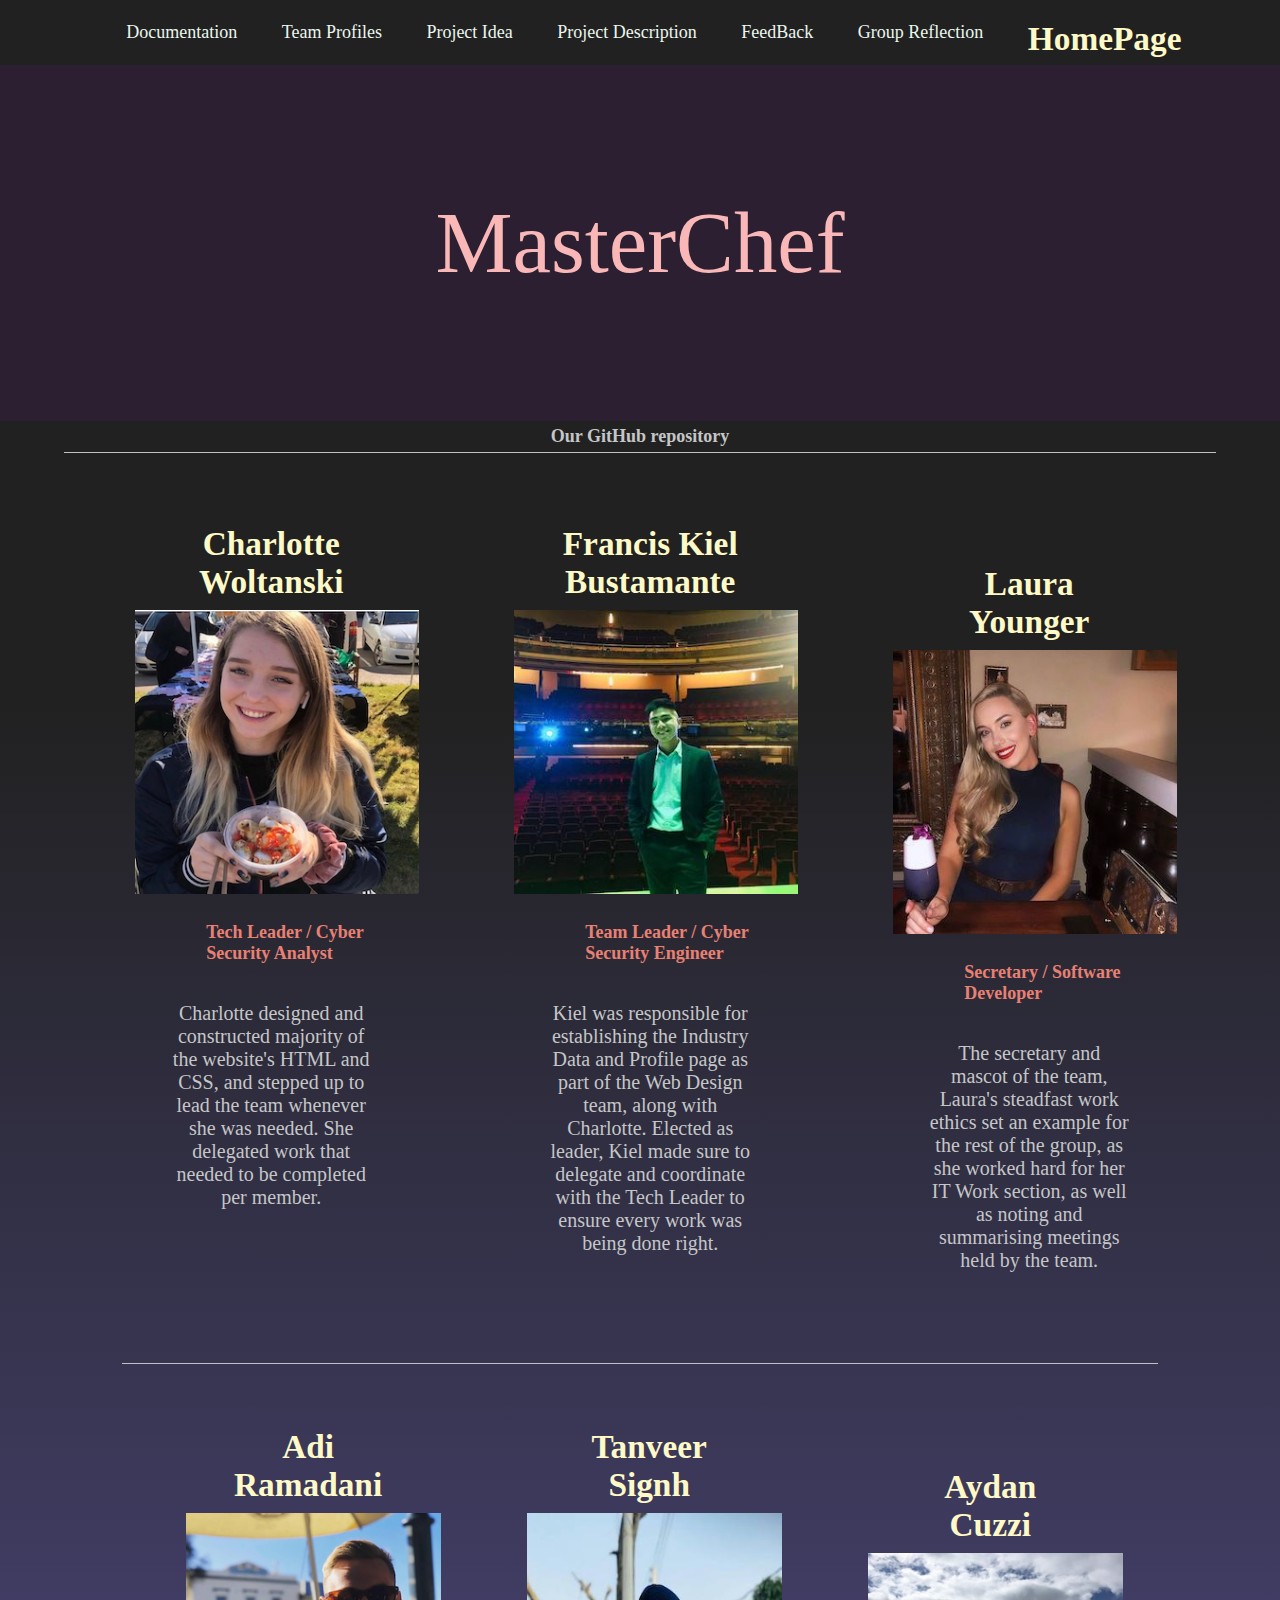
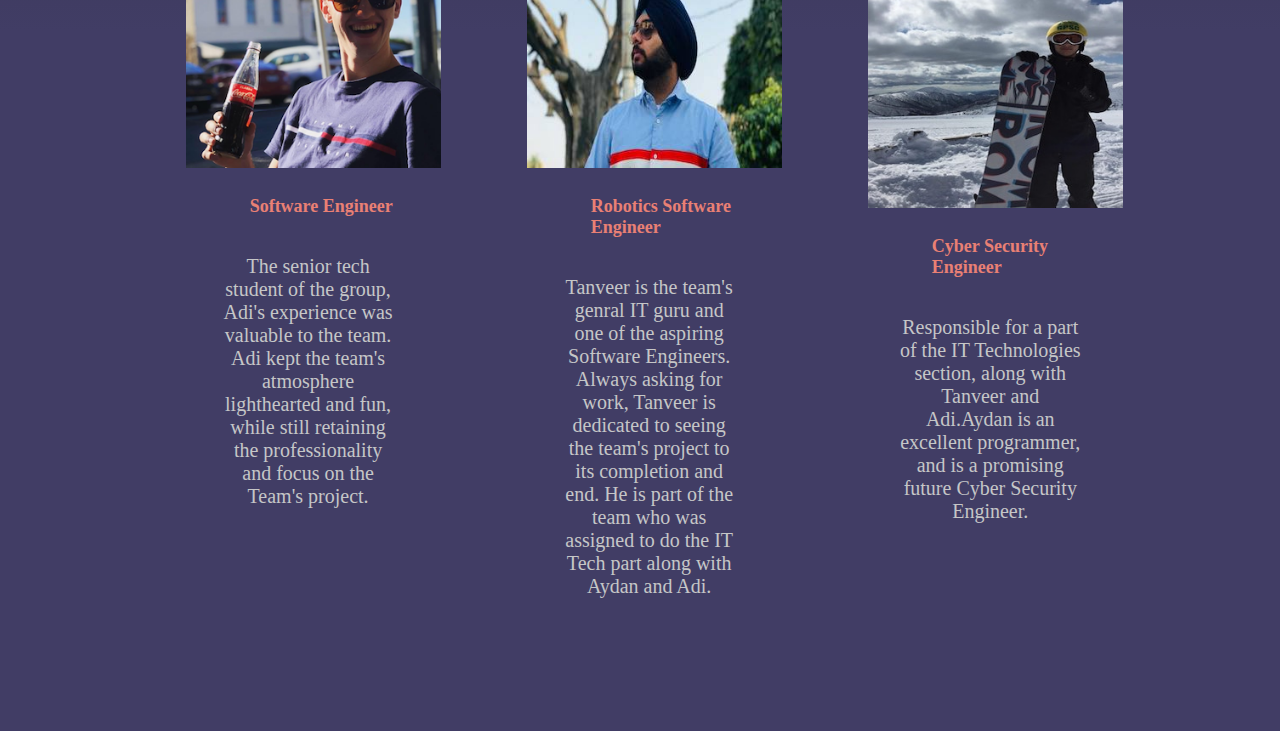
<file: index.html>
<!DOCTYPE html>
<html>
<head>
<title>The IT World</title>
<meta name="viewport" content="width=device-width, initial-scale=1">
<link rel="stylesheet" type="text/css" href="index.css">
</head>
<body>
    <div id="header" class="container">
        <div id="groupname">
            <h1><a href="index.html">HomePage</a></h1>
        </div>
       <nav>
        <ul>
            <li><a href="Documentation.html">Documentation</a></li>
            <li><a href="team profiles.html" >Team Profiles</a></li>
        <li><a href="project idea.html">Project Idea</a></li>
        <li><a href="project description.html">Project Description</a></li>
        <li><a href="feedback.html" >FeedBack</a></li>
        <li><a href="group reflection.html"> Group Reflection</a></li>
        </ul>
        </div>
    </nav>
   <div class= "banner"> MasterChef  </div>
   <div>
       
       <a id='text' href="https://github.com/CharlotteWoltanski/Our-IT-World"> <h2> Our GitHub repository</h2></a>
      
       <div id="placement" class="container">
        
        <div class="column1">
            <h1>Charlotte Woltanski</h1>
			<div class="text"> <a href="#"><img src="Charlotte.jpg" alt="" class="image image-size"></a>
                <h3>Tech Leader / Cyber Security Analyst</h3>
                <p>Charlotte designed and constructed majority of the website's HTML and CSS, and stepped up to lead the team whenever she was needed. She delegated work that needed to be completed per member.</p>
                </div></div>

                <div class="column2">
                    <h1>Francis Kiel Bustamante</h1>
			<div class="text"> <a href="#"><img src="Kiel.jpg" alt=""class="image image-size" ></a>
                <h3>Team Leader / Cyber Security Engineer</h3>
				<p>Kiel was responsible for establishing the Industry Data and Profile page as part of the Web Design team, along with Charlotte. Elected as leader, Kiel made sure to delegate and coordinate with the Tech Leader to ensure every work was being done right.</p>
           </div> </div>
        
        <div class="column3">
            <h6>Laura Younger </h6>
			<div class="text"> <a href="#"><img src="Laura.jpg" alt=""class="image image-size" ></a>
				<h3>Secretary / Software Developer</h3>
				<p>The secretary and mascot of the team, Laura's steadfast work ethics set an example for the rest of the group, as she worked hard for her IT Work section, as well as noting and summarising meetings held by the team.</p>
                </div>  </div>

            
            <div id="placement" class="container">
        <div class="column1" class="text">
            <h1>Adi Ramadani</h1>
			<div class="text"> <a href="#"><img src="Adi.png" alt="" class="image image-size"></a>
                <h3>Software Engineer</h3>
				<p> The senior tech student of the group, Adi's experience was valuable to the team. Adi kept the team's atmosphere lighthearted and fun, while still retaining the professionality and focus on the Team's project. </p>
            </div></div>
            
		<div class="column2">
            <h1>Tanveer Signh</h1>
			<div class="text"> <a href="#"><img src="Tanveer.jpg" alt=""class="image image-size" ></a>
           <h3>Robotics Software Engineer</h3>
				<p>Tanveer is the team's genral IT guru and one of the aspiring Software Engineers.
                    Always asking for work, Tanveer is dedicated to seeing the team's project to its completion and end. He is part of the team who was assigned to do the IT Tech part along with Aydan and Adi. </p>
           </div></div>
        
        <div class="column3">
            <h6>Aydan Cuzzi</h6>
			<div class="text"> <a href="#"><img src="Aydan.jpg" alt=""class="image image-size" ></a>
                <h3>Cyber Security Engineer</h3>
				<p>Responsible for a part of the IT Technologies section, along with Tanveer and Adi.Aydan is an excellent programmer, and is a promising future Cyber Security Engineer.</p>
                </div></div>
      </div>

        </div>  
</body>
</html>
</file>
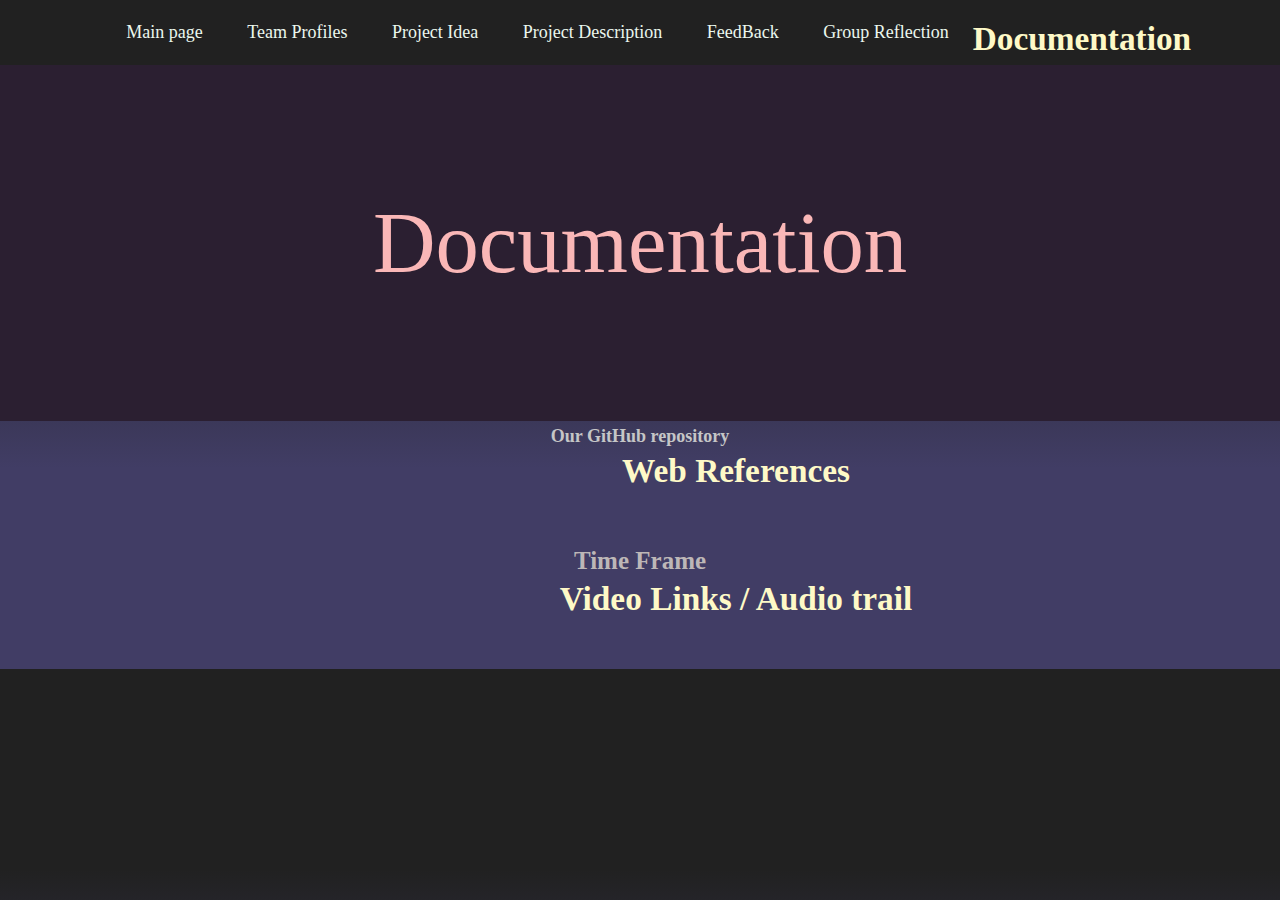
<file: Documentation.html>
<!DOCTYPE html>
<html>
<head>
<title>Documentation</title>
<meta name="viewport" content="width=device-width, initial-scale=1">
<link rel="stylesheet" type="text/css" href="index.css">
</head>
<body>
    <div id="header" class="container">
        <div id="groupname">
            <h1><a href="Documentation.html">Documentation</a></h1>
        </div>
        <nav>
            <ul>
                <li><a href="index.html">Main page</a></li>
                <li><a href="team profiles.html" >Team Profiles</a></li>
                <li><a href="project idea.html">Project Idea</a></li>
                <li><a href="project description.html">Project Description</a></li>
                <li><a href="feedback.html" >FeedBack</a></li>
                <li><a href="group reflection.html"> Group Reflection</a></li>
            </ul>
        </div>
    </nav>
    <div class= "banner"> Documentation </div>
    <a id='text' href="https://github.com/CharlotteWoltanski/Our-IT-World"> <h2> Our GitHub repository</h2></a>
      
    <h1> Web References</h1>
    <h2> Time Frame</h2>
    <h1> Video Links / Audio trail</h1>
  

</body>
</html>
</file>
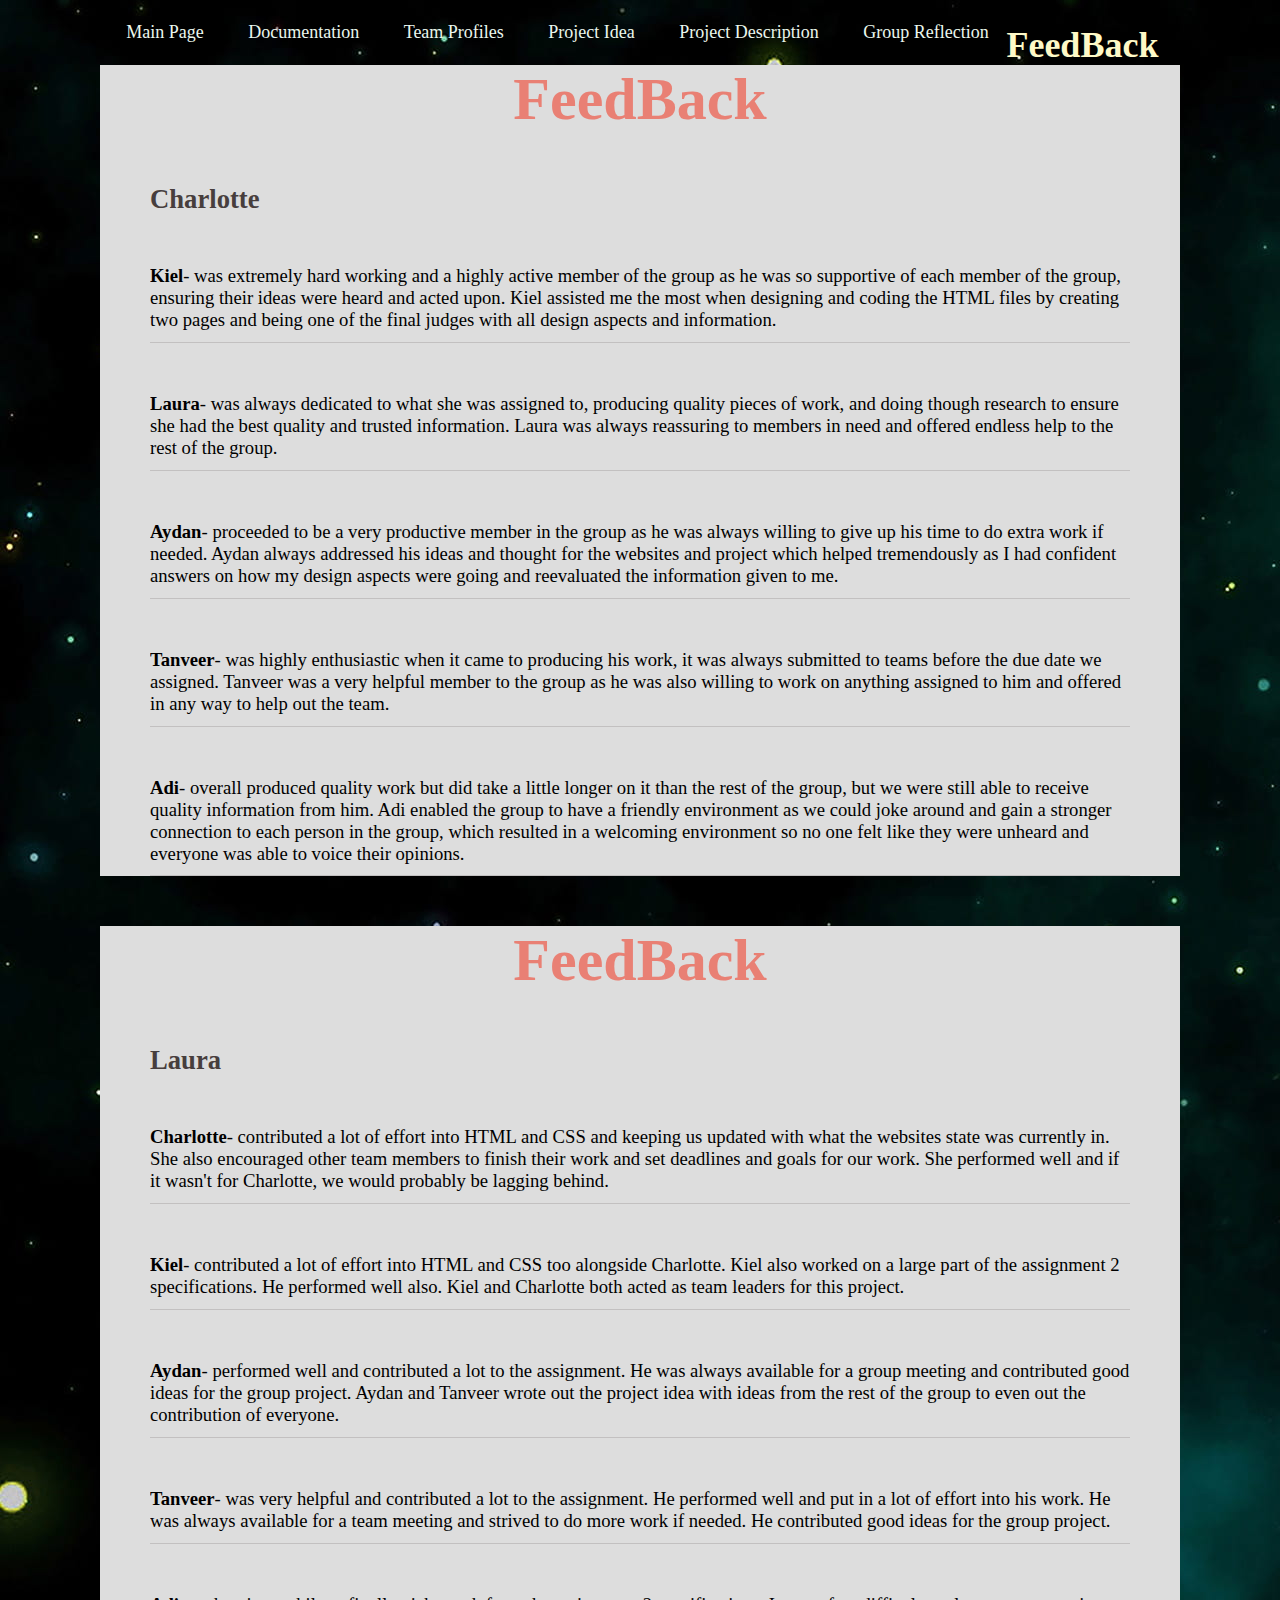
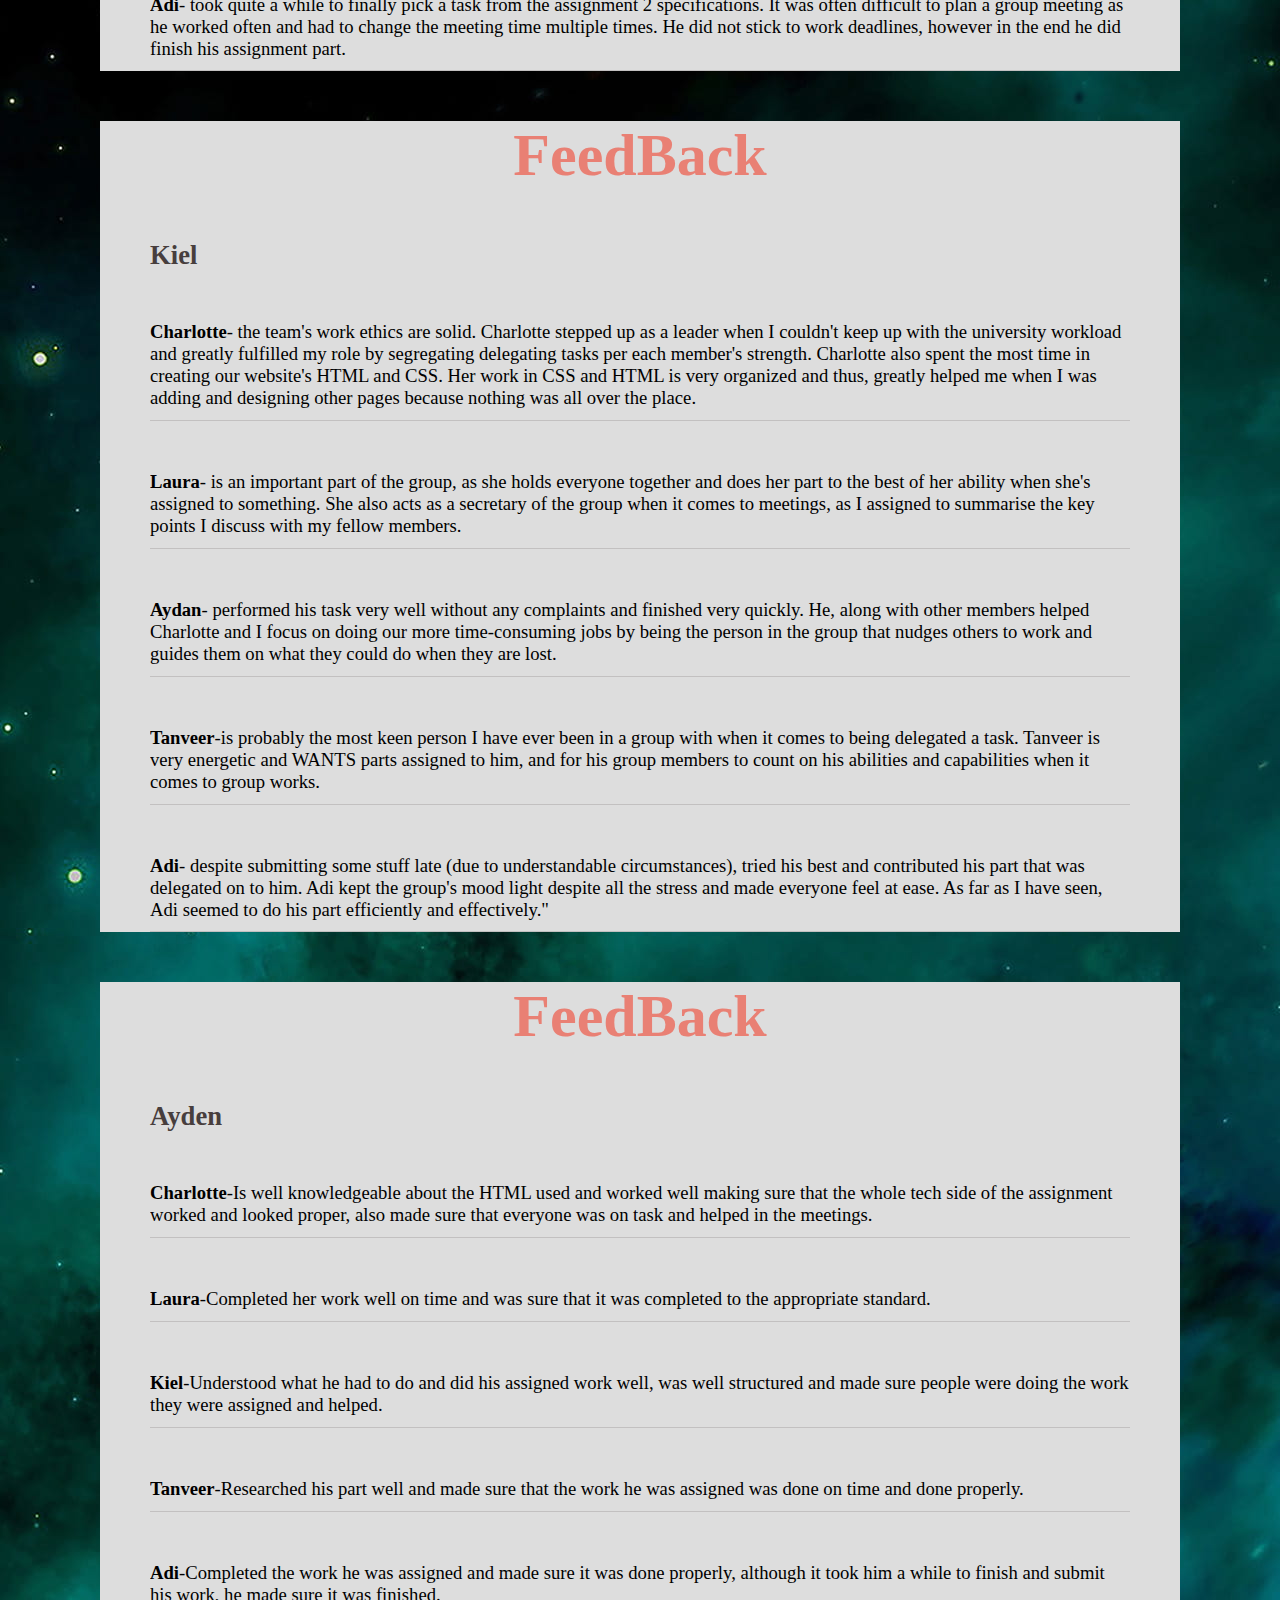
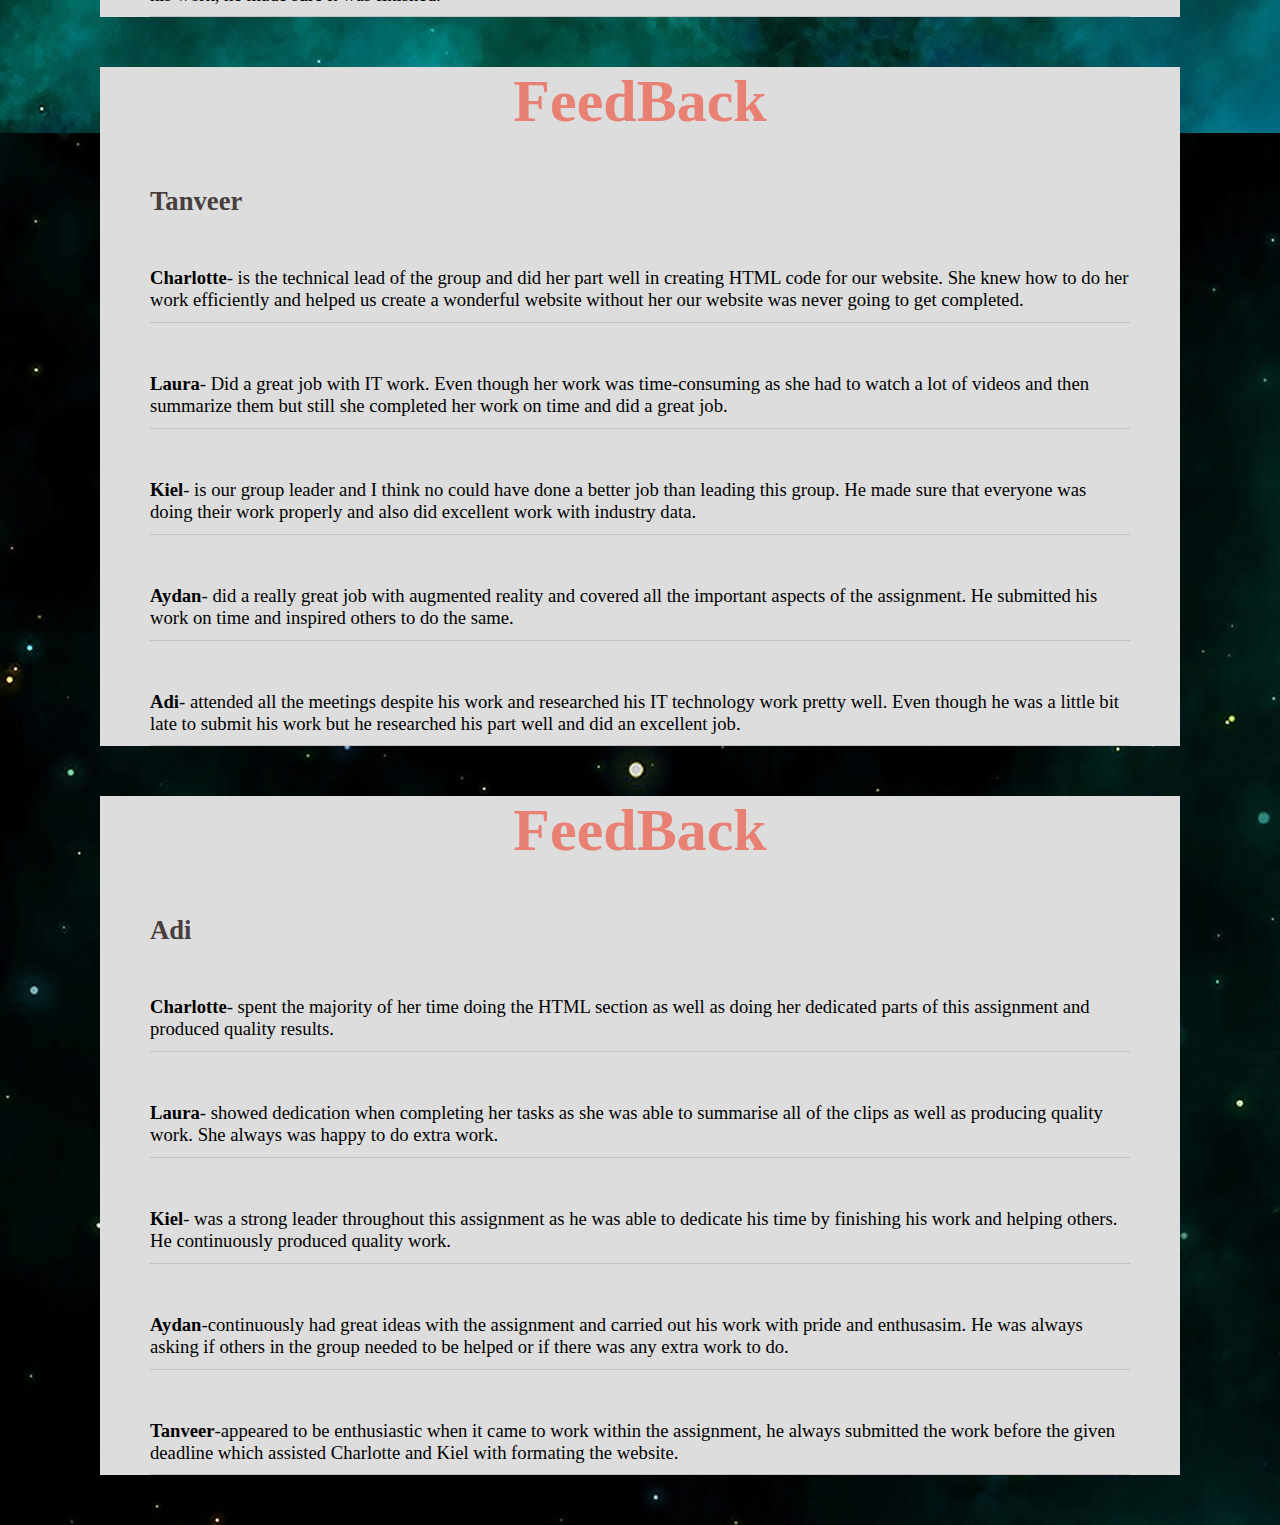
<file: feedback.html>
<!DOCTYPE html>
<html>
<head>
<title>The IT World</title>
<meta name="viewport" content="width=device-width, initial-scale=1">
<link rel="stylesheet" type="text/css" href="Feedback.css">
</head>
<body>
    <div id="header" class="container">
        <div id="groupname">
            <h1><a href="feedback.html">FeedBack</a></h1>
        </div>
      <nav>
            <ul>
                <li><a href="index.html">Main Page</a></li>
                <li><a href="Documentation.html">Documentation</a></li>
                <li><a href="team profiles.html" >Team Profiles</a></li>
                <li><a href="project idea.html">Project Idea</a></li>
                <li><a href="project description.html">Project Description</a></li>
                <li><a href="group reflection.html"> Group Reflection</a></li>
                
            </ul>
        </div>
    </nav>
    <div class='banner' id="text">
        <h1> FeedBack </h1>
        <h2>Charlotte</h2>
      <p><b>Kiel</b>- was extremely hard working and a highly active member of the group as he was so supportive of each member of the group, ensuring their ideas were heard and acted upon. Kiel assisted me the most when designing and coding the HTML files by creating two pages and being one of the final judges with all design aspects and information. </p>
    <p><b>Laura</b>- was always dedicated to what she was assigned to, producing quality pieces of work, and doing though research to ensure she had the best quality and trusted information. Laura was always reassuring to members in need and offered endless help to the rest of the group. </p> 
        <p><b>Aydan</b>- proceeded to be a very productive member in the group as he was always willing to give up his time to do extra work if needed. Aydan always addressed his ideas and thought for the websites and project which helped tremendously as I had confident answers on how my design aspects were going and reevaluated the information given to me.</p>
        <p><b>Tanveer</b>- was highly enthusiastic when it came to producing his work, it was always submitted to teams before the due date we assigned. Tanveer was a very helpful member to the group as he was also willing to work on anything assigned to him and offered in any way to help out the team.</p>
        <p><b>Adi</b>- overall produced quality work but did take a little longer on it than the rest of the group, but we were still able to receive quality information from him. Adi enabled the group to have a friendly environment as we could joke around and gain a stronger connection to each person in the group, which resulted in a welcoming environment so no one felt like they were unheard and everyone was able to voice their opinions. </p>
    </div>
       
    <div class='banner' id="text">
        <h1> FeedBack </h1>
        <h2>Laura</h2>
        <p><b>Charlotte</b>- contributed a lot of effort into HTML and CSS and keeping us updated with what the websites state was currently in. She also encouraged other team members to finish their work and set deadlines and goals for our work. She performed well and if it wasn't for Charlotte, we would probably be lagging behind.</p>
        <p><b>Kiel</b>- contributed a lot of effort into HTML and CSS too alongside Charlotte. Kiel also worked on a large part of the assignment 2 specifications. He performed well also. Kiel and Charlotte both acted as team leaders for this project.</p>
        <p><b>Aydan</b>- performed well and contributed a lot to the assignment. He was always available for a group meeting and contributed good ideas for the group project. Aydan and Tanveer wrote out the project idea with ideas from the rest of the group to even out the contribution of everyone.</p>
        <p><b>Tanveer</b>- was very helpful and contributed a lot to the assignment. He performed well and put in a lot of effort into his work. He was always available for a team meeting and strived to do more work if needed. He contributed good ideas for the group project.</p>
        <p><b>Adi</b>- took quite a while to finally pick a task from the assignment 2 specifications. It was often difficult to plan a group meeting as he worked often and had to change the meeting time multiple times. He did not stick to work deadlines, however in the end he did finish his assignment part.</p>
    </div>

    <div class='block'></div>
    <div class='banner' id="text">
        <h1> FeedBack </h1>
        <h2>Kiel</h2>
    <p><b>Charlotte</b>- the team's work ethics are solid. Charlotte stepped up as a leader when I couldn't keep up with the university workload and greatly fulfilled my role by segregating delegating tasks per each member's strength. Charlotte also spent the most time in creating our website's HTML and CSS. Her work in CSS and HTML is very organized and thus, greatly helped me when I was adding and designing other pages because nothing was all over the place.</p>
    <p><b>Laura</b>- is an important part of the group, as she holds everyone together and does her part to the best of her ability when she's assigned to something. She also acts as a secretary of the group when it comes to meetings, as I assigned to summarise the key points I discuss with my fellow members.</p>
    <p><b>Aydan</b>- performed his task very well without any complaints and finished very quickly. He, along with other members helped Charlotte and I focus on doing our more time-consuming jobs by being the person in the group that nudges others to work and guides them on what they could do when they are lost.</p>
    <p><b>Tanveer</b>-is probably the most keen person I have ever been in a group with when it comes to being delegated a task. Tanveer is very energetic and WANTS parts assigned to him, and for his group members to count on his abilities and capabilities when it comes to group works.</p>
    <p><b>Adi</b>- despite submitting some stuff late (due to understandable circumstances), tried his best and contributed his part that was delegated on to him. Adi kept the group's mood light despite all the stress and made everyone feel at ease. As far as I have seen, Adi seemed to do his part efficiently and effectively."</p>
        
         </div>
        <div class='block'></div>
    <div class='banner' id="text">
        <h1> FeedBack </h1>
        <h2>Ayden</h2>
        <p><b>Charlotte</b>-Is well knowledgeable about the HTML used and worked well making sure that the whole tech side of the assignment worked and looked proper, also made sure that everyone was on task and helped in the meetings. </p>
        <p><b>Laura</b>-Completed her work well on time and was sure that it was completed to the appropriate standard. </p>
        <p><b>Kiel</b>-Understood what he had to do and did his assigned work well, was well structured and made sure people were doing the work they were assigned and helped. </p>
        <p><b>Tanveer</b>-Researched his part well and made sure that the work he was assigned was done on time and done properly. </p>
        <p><b>Adi</b>-Completed the work he was assigned and made sure it was done properly, although it took him a while to finish and submit his work, he made sure it was finished. </p>
   
    </div>

    <div class='block'></div>
    <div class='banner' id="text">
        <h1> FeedBack </h1>
        <h2>Tanveer</h2>
        <p><b>Charlotte</b>- is the technical lead of the group and did her part well in creating HTML code for our website. She knew how to do her work efficiently and helped us create a wonderful website without her our website was never going to get completed. </p>
        <p><b>Laura</b>- Did a great job with IT work. Even though her work was time-consuming as she had to watch a lot of videos and then summarize them but still she completed her work on time and did a great job. </p>
        <p><b>Kiel</b>- is our group leader and I think no could have done a better job than leading this group. He made sure that everyone was doing their work properly and also did excellent work with industry data. </p>
        <p><b>Aydan</b>- did a really great job with augmented reality and covered all the important aspects of the assignment. He submitted his work on time and inspired others to do the same. </p>
        <p><b>Adi</b>- attended all the meetings despite his work and researched his IT technology work pretty well. Even though he was a little bit late to submit his work but he researched his part well and did an excellent job.</p>
        </div>

        <div class='block'></div>
        <div class='banner' id="text">
            <h1> FeedBack </h1>
            <h2>Adi</h2>
            <p><b>Charlotte</b>- spent the majority of her time doing the HTML section as well as doing her dedicated parts of this assignment and produced quality results. </p>
            <p><b>Laura</b>- showed dedication when completing her tasks as she was able to summarise all of the clips as well as producing quality work. She always was happy to do extra work. </p>
            <p><b>Kiel</b>- was a strong leader throughout this assignment as he was able to dedicate his time by finishing his work and helping others. He continuously produced quality work.</p>
            <p><b>Aydan</b>-continuously had great ideas with the assignment and carried out his work with pride and enthusasim. He was always asking if others in the group needed to be helped or if there was any extra work to do.</p>
            <p><b>Tanveer</b>-appeared to be enthusiastic when it came to work within the assignment, he always submitted the work before the given deadline which assisted Charlotte and Kiel with formating the website. </p>
    </div>
    <div class='block'></div>
    
 
</body>
</html>
</file>
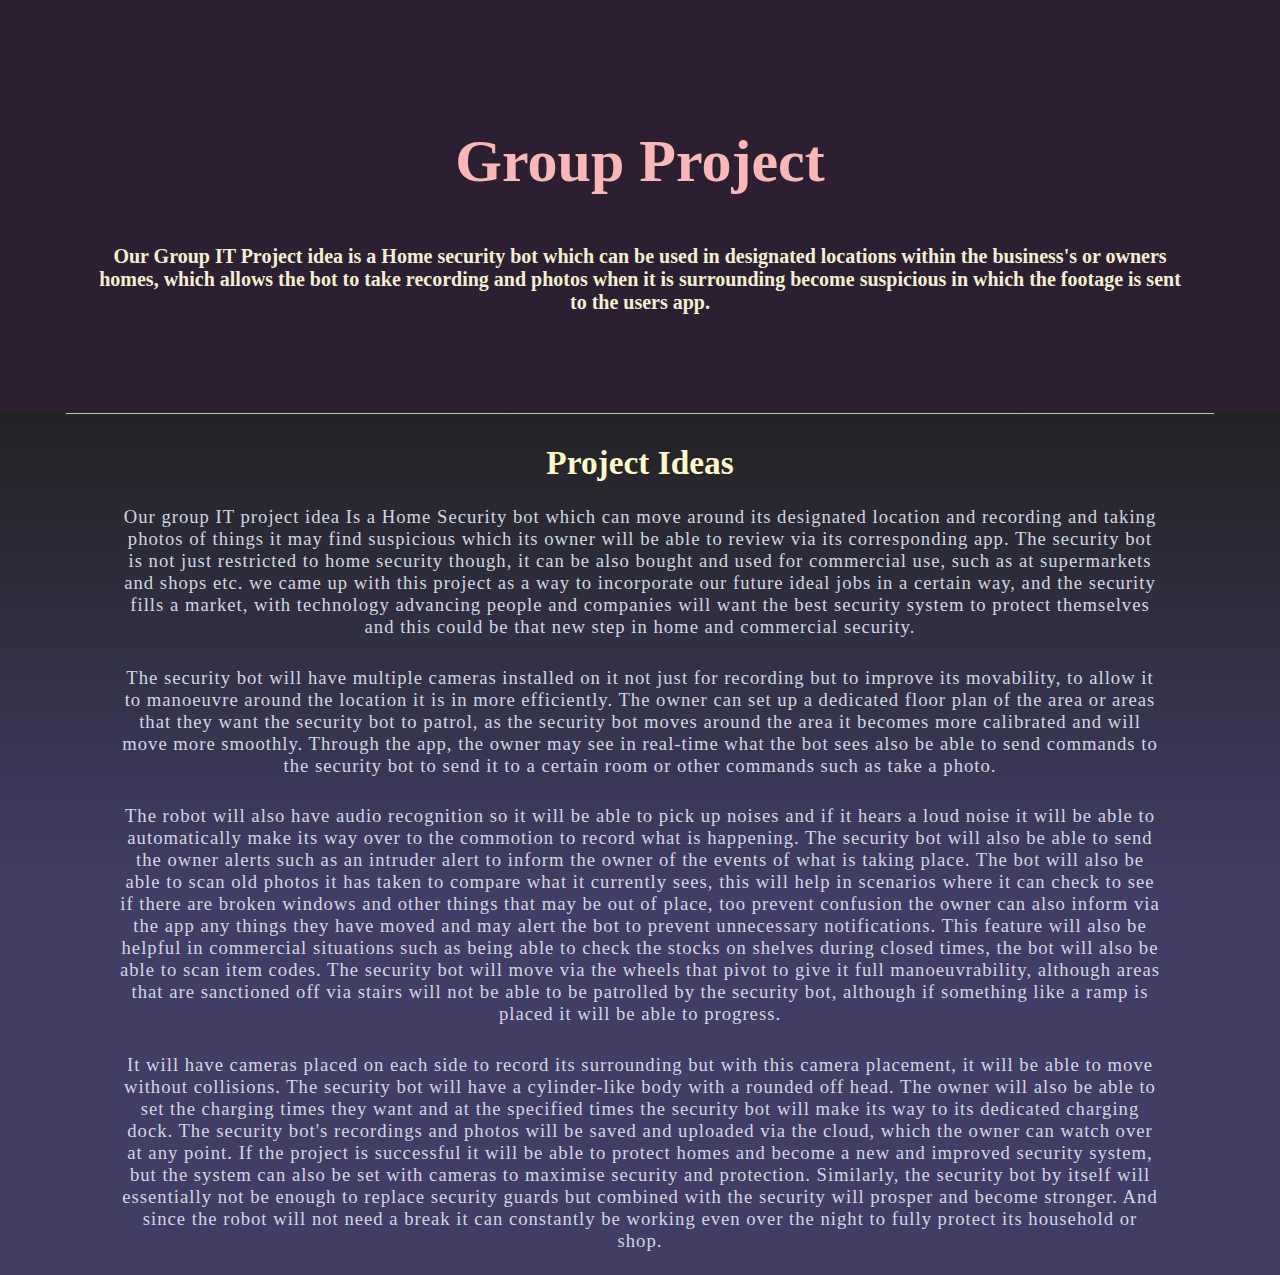
<file: group project.html>
<!DOCTYPE html>
<html>
<head>
<title>The IT World</title>
<meta name="viewport" content="width=device-width, initial-scale=1">
<link rel="stylesheet" type="text/css" href="GroupIdea.css">
</head>
<body>
    <div id="header" class="container">
        <div id="groupname">
            <h1><a href="group project.html">Group Project</a></h1>
        </div>
        <div id="menu">
            <ul>
                <li><a href="index.html">Main Page</a></li>
                <li><a href="team profiles.html" >Team Profiles</a></li>
                <li><a href="industry data.html" >Industry Data</a></li>
                <li><a href="it technologies.html" >IT Technologies</a></li>
                <li><a href="it work.html">IT Work</a></li>
                <li><a href="feedback.html" >FeedBack</a></li>
                <li><a href="group reflection.html"> Group Reflection</a></li>
            </ul>
        </div>
    </div>
<div class='banner' id='text'>
    <h2>Group Project</h2>
    <h4>Our Group IT Project idea is a Home security bot which can be used in designated locations within the business's or owners homes, which allows the bot to take recording and photos when it is surrounding become suspicious in which the footage is sent to the users app. </h4>
    
</div>
    <div id="text" class= 'container'>
        <h3>Project Ideas</h3>
<p>Our group IT project idea Is a Home Security bot which can move around its designated location and recording and taking photos of things it may find suspicious which its owner will be able to review via its corresponding app. The security bot is not just restricted to home security though, it can be also bought and used for commercial use, such as at supermarkets and shops etc. we came up with this project as a way to incorporate our future ideal jobs in a certain way, and the security fills a market, with technology advancing people and companies will want the best security system to protect themselves and this could be that new step in home and commercial security.</p>
<p>The security bot will have multiple cameras installed on it not just for recording but to improve its movability, to allow it to manoeuvre around the location it is in more efficiently. The owner can set up a dedicated floor plan of the area or areas that they want the security bot to patrol, as the security bot moves around the area it becomes more calibrated and will move more smoothly. Through the app, the owner may see in real-time what the bot sees also be able to send commands to the security bot to send it to a certain room or other commands such as take a photo. </p>
 <p>The robot will also have audio recognition so it will be able to pick up noises and if it hears a loud noise it will be able to automatically make its way over to the commotion to record what is happening. The security bot will also be able to send the owner alerts such as an intruder alert to inform the owner of the events of what is taking place. The bot will also be able to scan old photos it has taken to compare what it currently sees, this will help in scenarios where it can check to see if there are broken windows and other things that may be out of place, too prevent confusion the owner can also inform via the app any things they have moved and may alert the bot to prevent unnecessary notifications. This feature will also be helpful in commercial situations such as being able to check the stocks on shelves during closed times, the bot will also be able to scan item codes. The security bot will move via the wheels that pivot to give it full manoeuvrability, although areas that are sanctioned off via stairs will not be able to be patrolled by the security bot, although if something like a ramp is placed it will be able to progress.  </p>      
<p>It will have cameras placed on each side to record its surrounding but with this camera placement, it will be able to move without collisions. The security bot will have a cylinder-like body with a rounded off head. The owner will also be able to set the charging times they want and at the specified times the security bot will make its way to its dedicated charging dock. The security bot's recordings and photos will be saved and uploaded via the cloud, which the owner can watch over at any point. If the project is successful it will be able to protect homes and become a new and improved security system, but the system can also be set with cameras to maximise security and protection. Similarly, the security bot by itself will essentially not be enough to replace security guards but combined with the security will prosper and become stronger. And since the robot will not need a break it can constantly be working even over the night to fully protect its household or shop. </p>

</div>
</body>
</html>
</file>
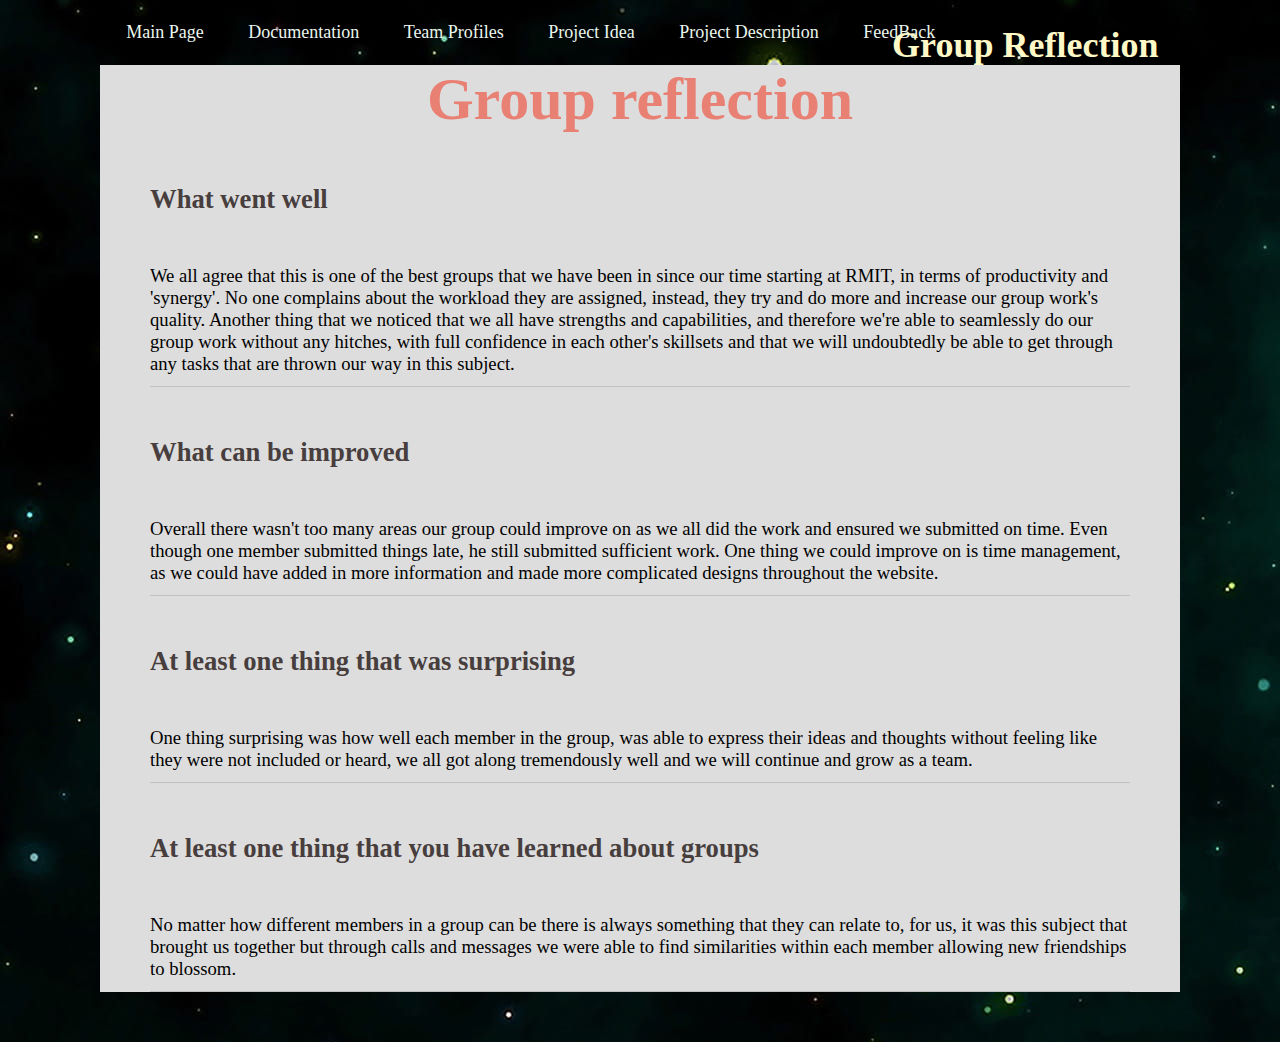
<file: group reflection.html>
<!DOCTYPE html>
<html>
<head>
<title>The IT World</title>
<meta name="viewport" content="width=device-width, initial-scale=1">
<link rel="stylesheet" type="text/css" href="Feedback.css">
</head>
<body>
    <div id="header" class="container">
        <div id="groupname">
            <h1><a href="group reflection.html">Group Reflection</a></h1>
        </div>
        <nav>
            <ul>
                <li><a href="index.html">Main Page</a></li>
                <li><a href="Documentation.html">Documentation</a></li>
                <li><a href="team profiles.html" >Team Profiles</a></li>
                <li><a href="project idea.html">Project Idea</a></li>
                <li><a href="project description.html">Project Description</a></li>
                <li><a href="feedback.html" >FeedBack</a></li>    
            </ul>
        </div>
    </nav>
    <div class='banner' id="text">
        <h1> Group reflection </h1>
        <h2>What went well</h2>
      <p>We all agree that this is one of the best groups that we have been in since our time starting at RMIT, in terms of productivity and 'synergy'. No one complains about the workload they are assigned, instead, they try and do more and increase our group work's quality. Another thing that we noticed that we all have strengths and capabilities, and therefore we're able to seamlessly do our group work without any hitches, with full confidence in each other's skillsets and that we will undoubtedly be able to get through any tasks that are thrown our way in this subject.</p>
       <h2>What can be improved</h2>
      <p>Overall there wasn't too many areas our group could improve on as we all did the work and ensured we submitted on time. Even though one member submitted things late, he still submitted sufficient work. One thing we could improve on is time management, as we could have added in more information and made more complicated designs throughout the website.</p>

        <h2>At least one thing that was surprising</h2>
      <p>One thing surprising was how well each member in the group, was able to express their ideas and thoughts without feeling like they were not included or heard, we all got along tremendously well and we will continue and grow as a team.</p>
      <h2>At least one thing that you have learned about groups</h2>
      <p>No matter how different members in a group can be there is always something that they can relate to, for us, it was this subject that brought us together but through calls and messages we were able to find similarities within each member allowing new friendships to blossom.</p>
  

    
    </div>
    <div class='block'></div>
    
    
</body>
</html>
</file>
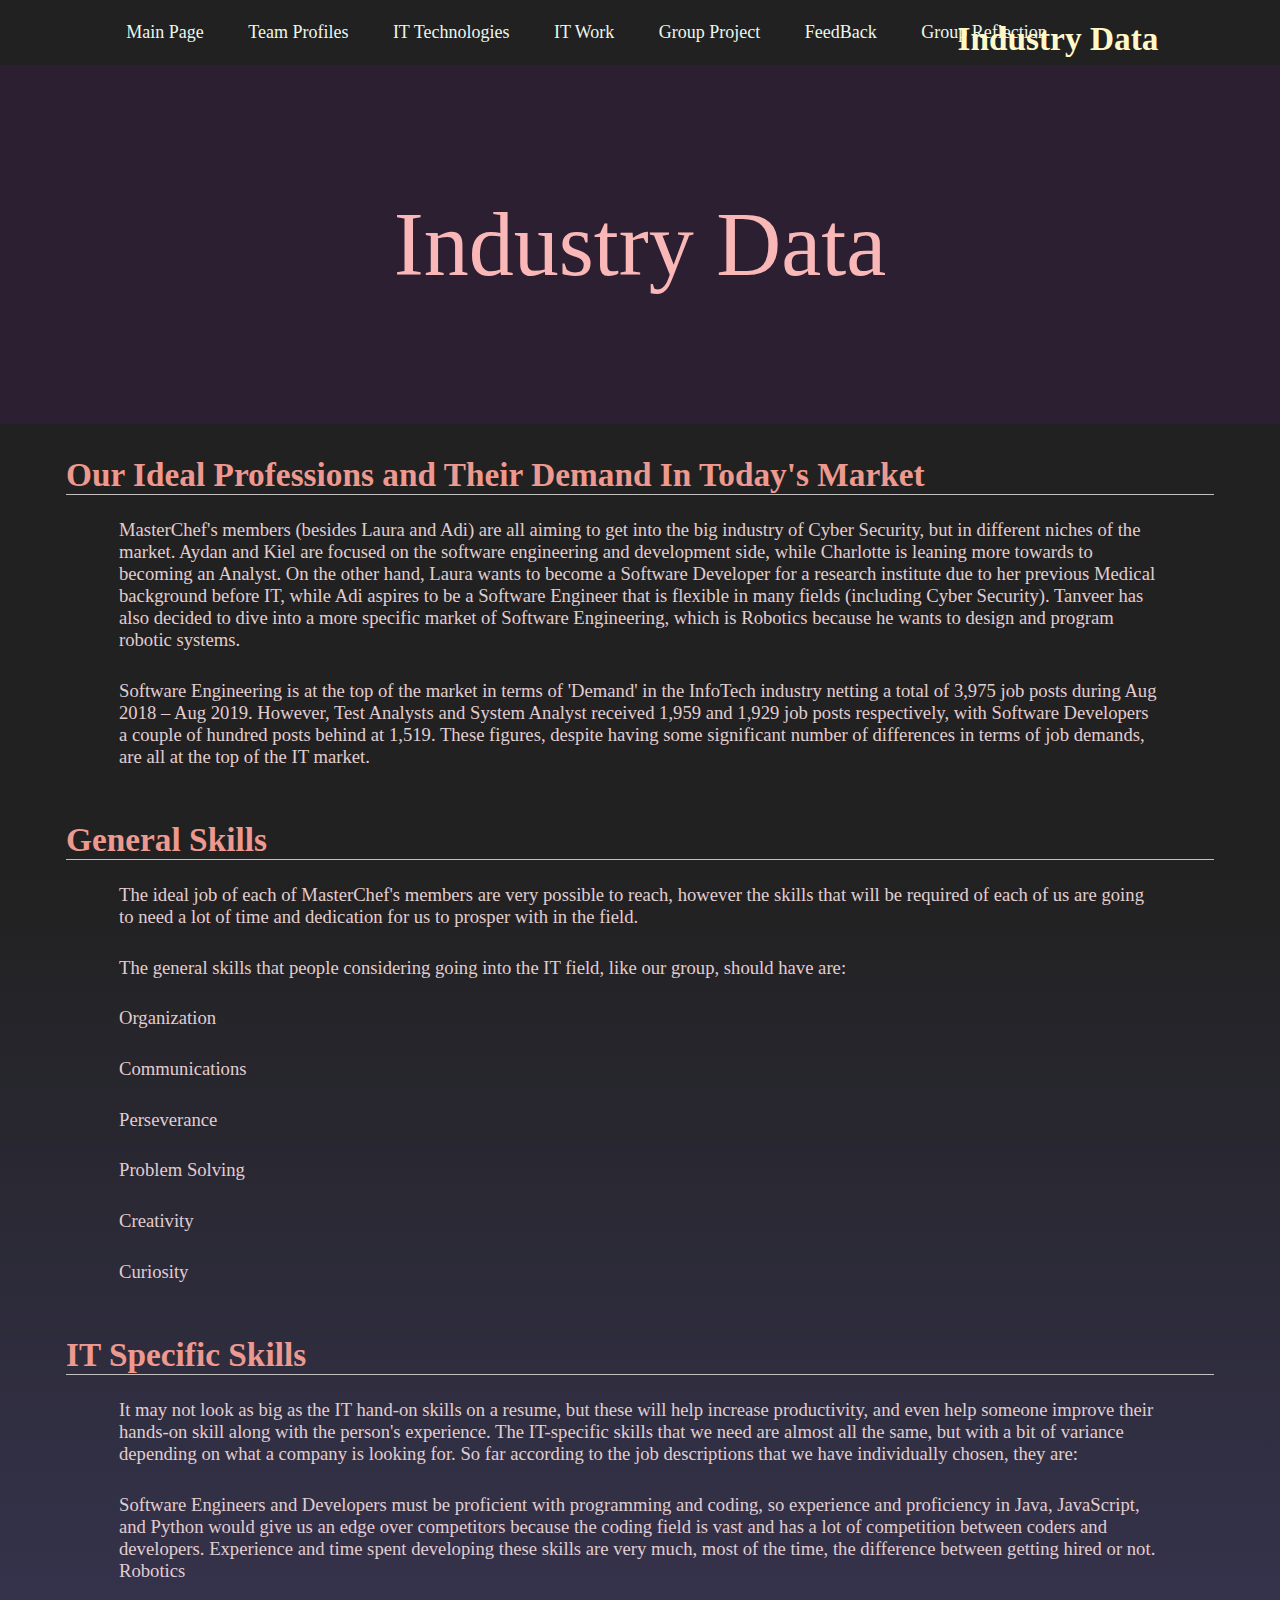
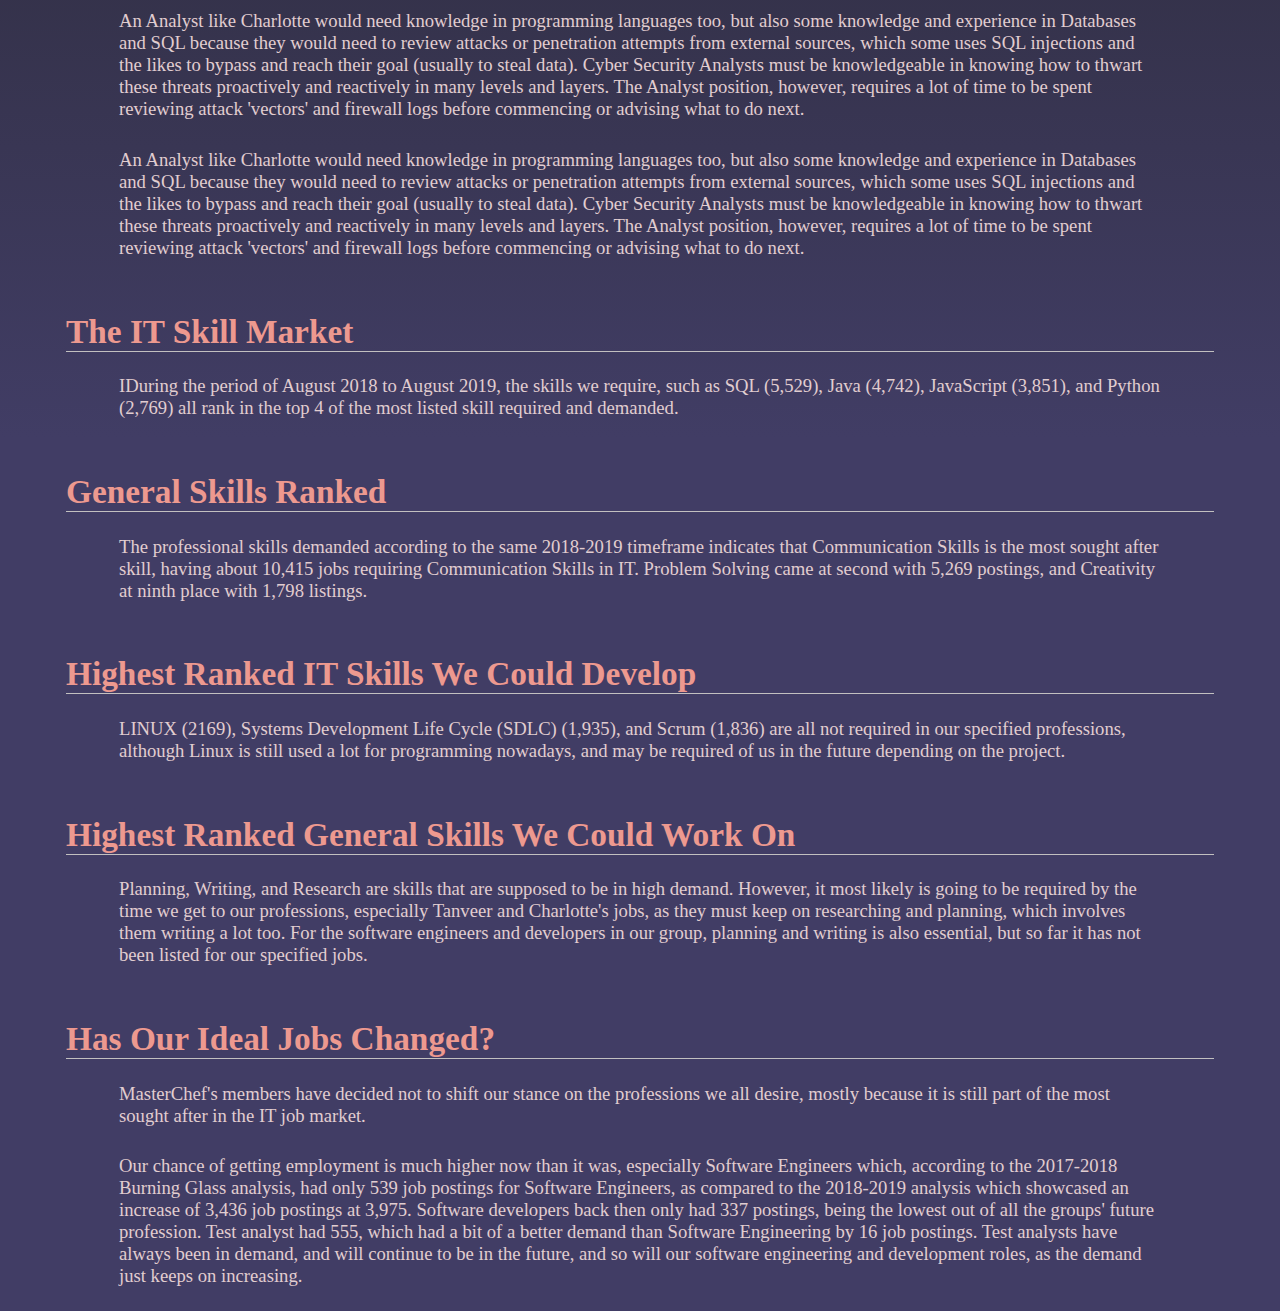
<file: industry data.html>
<!DOCTYPE html>
<html>
<head>
<title>The IT World</title>
<meta name="viewport" content="width=device-width, initial-scale=1">
<link rel="stylesheet" type="text/css" href="teamsIndustry.css">
</head>
<body>
    <div id="header" class="container">
        <div id="groupname">
            <h1><a href="#">Industry Data</a></h1>
        </div>
        <div id="menu">
            <ul>
                <li><a href="index.html">Main Page</a></li>
                <li><a href="team profiles.html" >Team Profiles</a></li>
                <li><a href="it technologies.html" >IT Technologies</a></li>
                <li><a href="it work.html">IT Work</a></li>
                <li><a href="group project.html">Group Project</a></li>
                <li><a href="feedback.html" >FeedBack</a></li>
                <li><a href="group reflection.html"> Group Reflection</a></li>
            </ul>
        </div>
    </div>
   <div class= "banner3"> Industry Data  </div>
     
   <div id="text" class= 'container'>
    
<h3>Our Ideal Professions and Their Demand In Today's Market</h3>

<p>MasterChef's members (besides Laura and Adi) are all aiming to get into the big industry of Cyber Security, but in different niches of the market.

Aydan and Kiel are focused on the software engineering and development side, while Charlotte is leaning more towards to becoming an Analyst. On the other hand, Laura wants to become a Software Developer for a research institute due to her previous Medical background before IT, while Adi aspires to be a Software Engineer that is flexible in many fields (including Cyber Security). Tanveer has also decided to dive into a more specific market of Software Engineering, which is Robotics because he wants to design and program robotic systems.</p>

<p>Software Engineering is at the top of the market in terms of 'Demand' in the InfoTech industry netting a total of 3,975 job posts during Aug 2018 – Aug 2019. However, Test Analysts and System Analyst received 1,959 and 1,929 job posts respectively, with Software Developers a couple of hundred posts behind at 1,519. These figures, despite having some significant number of differences in terms of job demands, are all at the top of the IT market.</p>

<h3>General Skills</h3>
 <p>The ideal job of each of MasterChef's members are very possible to reach, however the skills that will be required of each of us are going to need a lot of time and dedication for us to prosper with in the field.</p>
 <p>The general skills that people considering going into the IT field, like our group, should have are:</p>
 <p>Organization</p>
 <p>Communications</p>
 <p>Perseverance</p>
 <p>Problem Solving</p>
 <p>Creativity</p>
 <p>Curiosity</p>

 <h3>IT Specific Skills</h3>
 <p>It may not look as big as the IT hand-on skills on a resume, but these will help increase productivity, and even help someone improve their hands-on skill along with the person's experience. The IT-specific skills that we need are almost all the same, but with a bit of variance depending on what a company is looking for. So far according to the job descriptions that we have individually chosen, they are:</p>
 <p>Software Engineers and Developers must be proficient with programming and coding, so experience and proficiency in Java, JavaScript, and Python would give us an edge over competitors because the coding field is vast and has a lot of competition between coders and developers. Experience and time spent developing these skills are very much, most of the time, the difference between getting hired or not. Robotics</p>

<p>An Analyst like Charlotte would need knowledge in programming languages too, but also some knowledge and experience in Databases and SQL because they would need to review attacks or penetration attempts from external sources, which some uses SQL injections and the likes to bypass and reach their goal (usually to steal data). Cyber Security Analysts must be knowledgeable in knowing how to thwart these threats proactively and reactively in many levels and layers. The Analyst position, however, requires a lot of time to be spent reviewing attack 'vectors' and firewall logs before commencing or advising what to do next.</p>


<p>An Analyst like Charlotte would need knowledge in programming languages too, but also some knowledge and experience in Databases and SQL because they would need to review attacks or penetration attempts from external sources, which some uses SQL injections and the likes to bypass and reach their goal (usually to steal data). Cyber Security Analysts must be knowledgeable in knowing how to thwart these threats proactively and reactively in many levels and layers. The Analyst position, however, requires a lot of time to be spent reviewing attack 'vectors' and firewall logs before commencing or advising what to do next.</p>


<h3>The IT Skill Market</h3>
 <p>IDuring the period of August 2018 to August 2019, the skills we require, such as SQL (5,529), Java (4,742), JavaScript (3,851), and Python (2,769) all rank in the top 4 of the most listed skill required and demanded.</p>


<h3>General Skills Ranked</h3>
 <p>The professional skills demanded according to the same 2018-2019 timeframe indicates that Communication Skills is the most sought after skill, having about 10,415 jobs requiring Communication Skills in IT. Problem Solving came at second with 5,269 postings, and Creativity at ninth place with 1,798 listings.</p>

 <h3>Highest Ranked IT Skills We Could Develop</h3>
 <p>LINUX (2169), Systems Development Life Cycle (SDLC) (1,935), and Scrum (1,836) are all not required in our specified professions, although Linux is still used a lot for programming nowadays, and may be required of us in the future depending on the project.</p>
 
 <h3>Highest Ranked General Skills We Could Work On</h3>
 <p>Planning, Writing, and Research are skills that are supposed to be in high demand. However, it most likely is going to be required by the time we get to our professions, especially Tanveer and Charlotte's jobs, as they must keep on researching and planning, which involves them writing a lot too. For the software engineers and developers in our group, planning and writing is also essential, but so far it has not been listed for our specified jobs.</p>

 <h3>Has Our Ideal Jobs Changed?</h3>
 <p>MasterChef's members have decided not to shift our stance on the professions we all desire, mostly because it is still part of the most sought after in the IT job market.</p> <p>Our chance of getting employment is much higher now than it was, especially Software Engineers which, according to the 2017-2018 Burning Glass analysis, had only 539 job postings for Software Engineers, as compared to the 2018-2019 analysis which showcased an increase of 3,436 job postings at 3,975. Software developers back then only had 337 postings, being the lowest out of all the groups' future profession. Test analyst had 555, which had a bit of a better demand than Software Engineering by 16 job postings. Test analysts have always been in demand, and will continue to be in the future, and so will our software engineering and development roles, as the demand just keeps on increasing.</p>





                    
                    
</body>
</html>
</file>
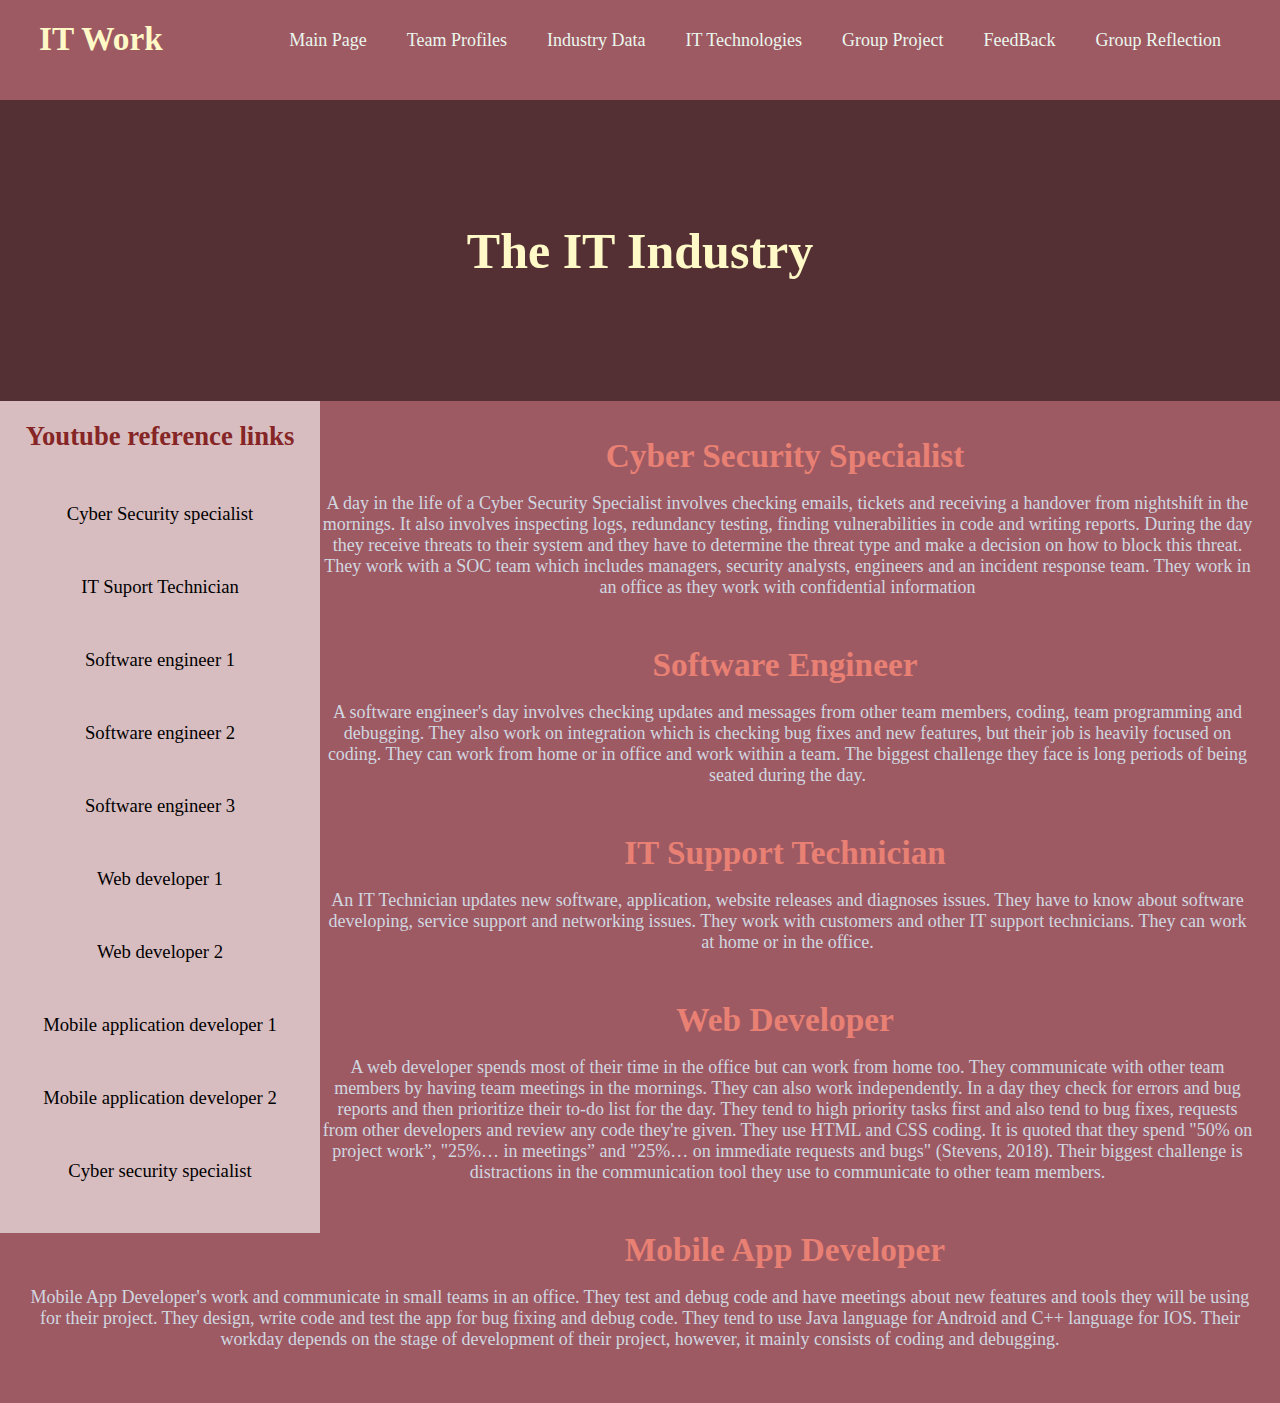
<file: it work.html>
<!DOCTYPE html>
<html>
<head>
<title>The IT World</title>
<meta name="viewport" content="width=device-width, initial-scale=1">
<link rel="stylesheet" type="text/css" href="Main.css">
</head>
<body>
    <div id="header" class="container">
        <div id="groupname">
            <h1><a href="it work.html">IT Work</a></h1>
        </div>
        <div id="menu">
            <ul>
                <li><a href="index.html">Main Page</a></li>
                <li><a href="team profiles.html" >Team Profiles</a></li>
                <li><a href="industry data.html" >Industry Data</a></li>
                <li><a href="it technologies.html" >IT Technologies</a></li>
                <li><a href="group project.html">Group Project</a></li>
                <li><a href="feedback.html" >FeedBack</a></li>
                <li><a href="group reflection.html"> Group Reflection</a></li>
            </ul> </div> </div>


            <div class="banner2">
                <h2>The IT Industry</h2>
            </div>

            <div id='sidenav' > 
            <h2>Youtube reference links</h2> 
                 <p></p>
            <li><a href='https://www.youtube.com/watch?v=yuyVElFHjy8'> Cyber Security specialist</a></li> 
                 <p></p>
            <li> <a href='https://www.youtube.com/watch?v=RYdmWa-i7Gs'> IT Suport Technician</a></li> 
                 <p></p>
            <li> <a href='https://youtu.be/eQBvBtJd6wE'> Software engineer 1</a></li> 
                 <p></p>
            <li>  <a href='https://www.youtube.com/watch?v=WWggmC8kYZc'> Software engineer 2</a></li> 
                 <p></p>  
            <li> <a href='https://www.youtube.com/watch?v=3GBNLCWw78o'> Software engineer 3</a></li> 
                  <p></p>
          <li><a href='https://www.youtube.com/watch?v=8SIpMztZhwg'> Web developer 1</a></li> 
                    <p></p>
          <li><a href='https://careerfoundry.com/en/blog/web-development/what-is-a-typical-day-in-the-life-of-a-web-developer/'> Web developer 2</a></li> 
                   <p></p>
         <li><a href="https://www.youtube.com/watch?v=aLccZMTLsmQ">Mobile application developer 1</a></li> 
                    <p></p>
           <li><a href='https://www.youtube.com/watch?v=2LlIcf4UeYs'> Mobile application developer 2</a></li> 
                     <p></p>
           <li><a href='https://www.youtube.com/watch?v=WE8O5E1RbMU'> Cyber security specialist</a></li> 
            <p></p>



         </div>





            <div id='contentbox'>
                <h3>Cyber Security Specialist</h3>
                <p>A day in the life of a Cyber Security Specialist involves checking emails, tickets and receiving a handover from nightshift in the mornings. It also involves inspecting logs, redundancy testing, finding vulnerabilities in code and writing reports. During the day they receive threats to their system and they have to determine the threat type and make a decision on how to block this threat. They work with a SOC team which includes managers, security analysts, engineers and an incident response team. They work in an office as they work with confidential information</p>
                <h3>Software Engineer</h3>
                <p>A software engineer's day involves checking updates and messages from other team members, coding, team programming and debugging. They also work on integration which is checking bug fixes and new features, but their job is heavily focused on coding. They can work from home or in office and work within a team. The biggest challenge they face is long periods of being seated during the day.</p>
          
             <h3>IT Support Technician</h3>
          <p>An IT Technician updates new software, application, website releases and diagnoses issues. They have to know about software developing, service support and networking issues. They work with customers and other IT support technicians. They can work at home or in the office.</p>
         
          <h3> Web Developer </h3>
         <p> A web developer spends most of their time in the office but can work from home too. They communicate with other team members by having team meetings in the mornings. They can also work independently. In a day they check for errors and bug reports and then prioritize their to-do list for the day. They tend to high priority tasks first and also tend to bug fixes, requests from other developers and review any code they're given. They use HTML and CSS coding. It is quoted that they spend "50% on project work”, "25%… in meetings” and "25%… on immediate requests and bugs" (Stevens, 2018). Their biggest challenge is distractions in the communication tool they use to communicate to other team members.</p>
        
         <h3>Mobile App Developer</h3> 
        <p> Mobile App Developer's work and communicate in small teams in an office. They test and debug code and have meetings about new features and tools they will be using for their project. They design, write code and test the app for bug fixing and debug code. They tend to use Java language for Android and C++ language for IOS. Their workday depends on the stage of development of their project, however, it mainly consists of coding and debugging.</p>
        
        
        
        
        </div>

         

            
</body>
</html>
</file>
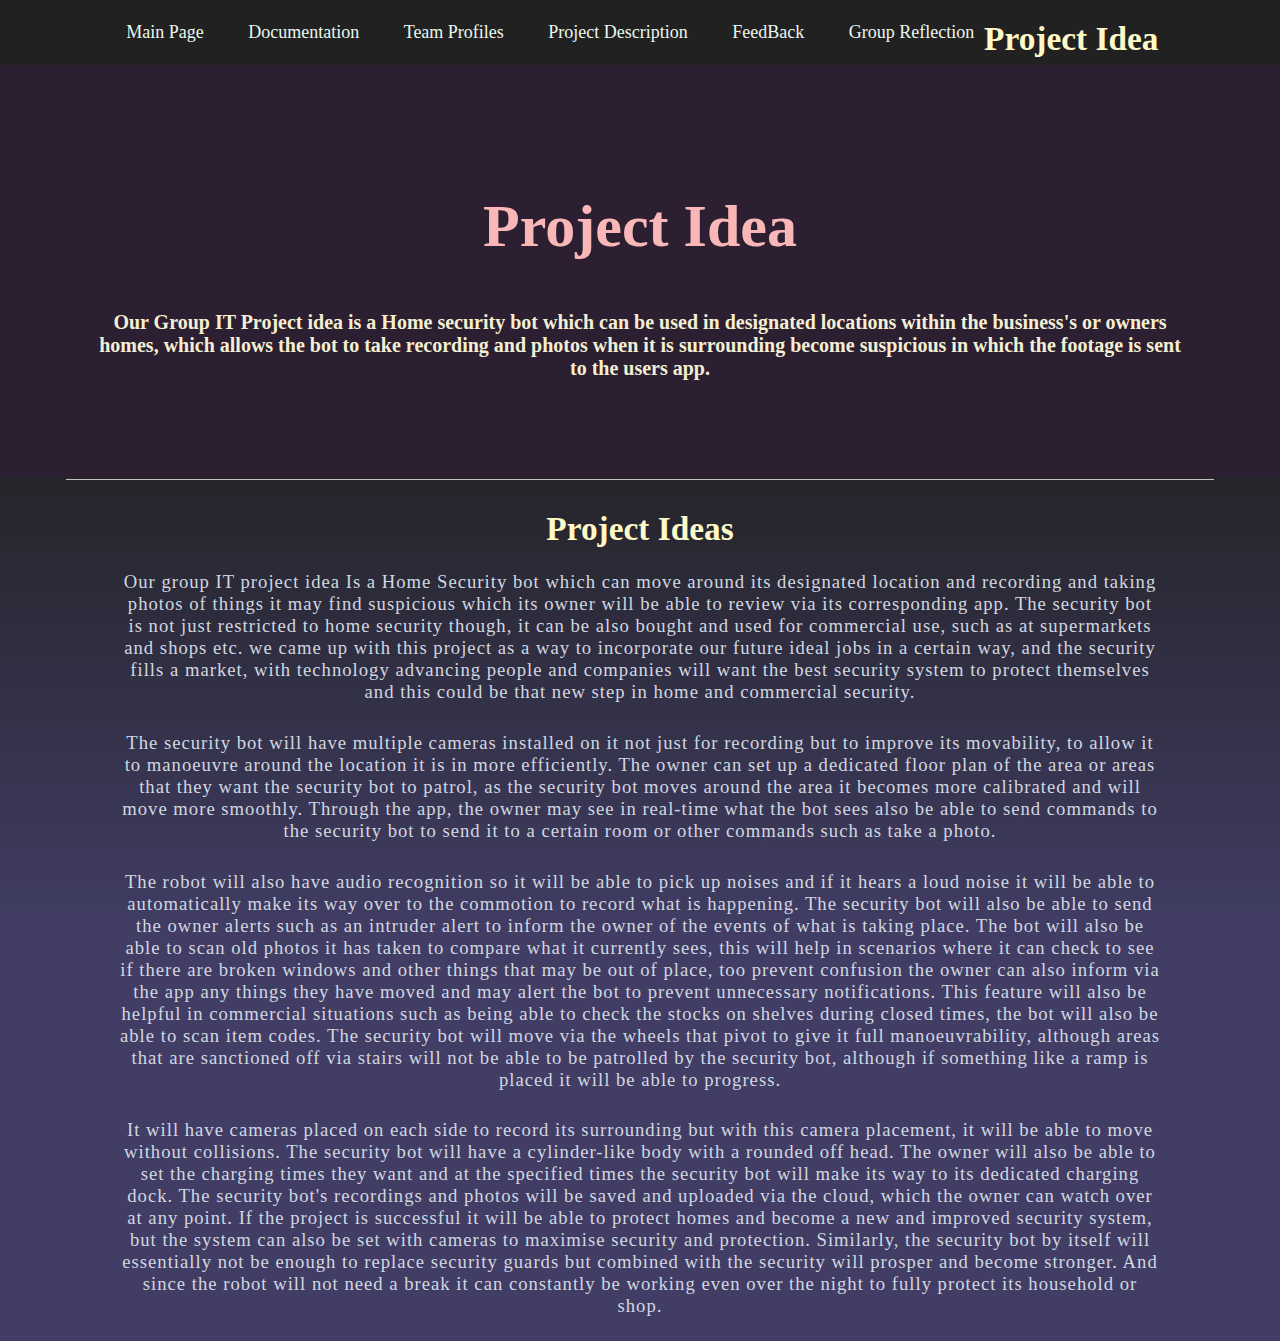
<file: project idea.html>
<!DOCTYPE html>
<html>
<head>
<title>The IT World</title>
<meta name="viewport" content="width=device-width, initial-scale=1">
<link rel="stylesheet" type="text/css" href="GroupIdea.css">
</head>
<body>
    <div id="header" class="container">
        <div id="groupname">
            <h1><a href="project description.html">Project Idea</a></h1>
        </div>
        <nav>
            <ul>
                <li><a href="index.html">Main Page</a></li>
                <li><a href="Documentation.html">Documentation</a></li>
                <li><a href="team profiles.html" >Team Profiles</a></li>
                <li><a href="project description.html">Project Description</a></li>
                <li><a href="feedback.html" >FeedBack</a></li>
                <li><a href="group reflection.html"> Group Reflection</a></li>
            </ul>
        </div>
    </nav>
<div class='banner' id='text'>
    <h2>Project Idea</h2>
    <h4>Our Group IT Project idea is a Home security bot which can be used in designated locations within the business's or owners homes, which allows the bot to take recording and photos when it is surrounding become suspicious in which the footage is sent to the users app. </h4>
    
</div>
    <div id="text" class= 'container'>
        <h3>Project Ideas</h3>
<p>Our group IT project idea Is a Home Security bot which can move around its designated location and recording and taking photos of things it may find suspicious which its owner will be able to review via its corresponding app. The security bot is not just restricted to home security though, it can be also bought and used for commercial use, such as at supermarkets and shops etc. we came up with this project as a way to incorporate our future ideal jobs in a certain way, and the security fills a market, with technology advancing people and companies will want the best security system to protect themselves and this could be that new step in home and commercial security.</p>
<p>The security bot will have multiple cameras installed on it not just for recording but to improve its movability, to allow it to manoeuvre around the location it is in more efficiently. The owner can set up a dedicated floor plan of the area or areas that they want the security bot to patrol, as the security bot moves around the area it becomes more calibrated and will move more smoothly. Through the app, the owner may see in real-time what the bot sees also be able to send commands to the security bot to send it to a certain room or other commands such as take a photo. </p>
 <p>The robot will also have audio recognition so it will be able to pick up noises and if it hears a loud noise it will be able to automatically make its way over to the commotion to record what is happening. The security bot will also be able to send the owner alerts such as an intruder alert to inform the owner of the events of what is taking place. The bot will also be able to scan old photos it has taken to compare what it currently sees, this will help in scenarios where it can check to see if there are broken windows and other things that may be out of place, too prevent confusion the owner can also inform via the app any things they have moved and may alert the bot to prevent unnecessary notifications. This feature will also be helpful in commercial situations such as being able to check the stocks on shelves during closed times, the bot will also be able to scan item codes. The security bot will move via the wheels that pivot to give it full manoeuvrability, although areas that are sanctioned off via stairs will not be able to be patrolled by the security bot, although if something like a ramp is placed it will be able to progress.  </p>      
<p>It will have cameras placed on each side to record its surrounding but with this camera placement, it will be able to move without collisions. The security bot will have a cylinder-like body with a rounded off head. The owner will also be able to set the charging times they want and at the specified times the security bot will make its way to its dedicated charging dock. The security bot's recordings and photos will be saved and uploaded via the cloud, which the owner can watch over at any point. If the project is successful it will be able to protect homes and become a new and improved security system, but the system can also be set with cameras to maximise security and protection. Similarly, the security bot by itself will essentially not be enough to replace security guards but combined with the security will prosper and become stronger. And since the robot will not need a break it can constantly be working even over the night to fully protect its household or shop. </p>

</div>
</body>
</html>
</file>
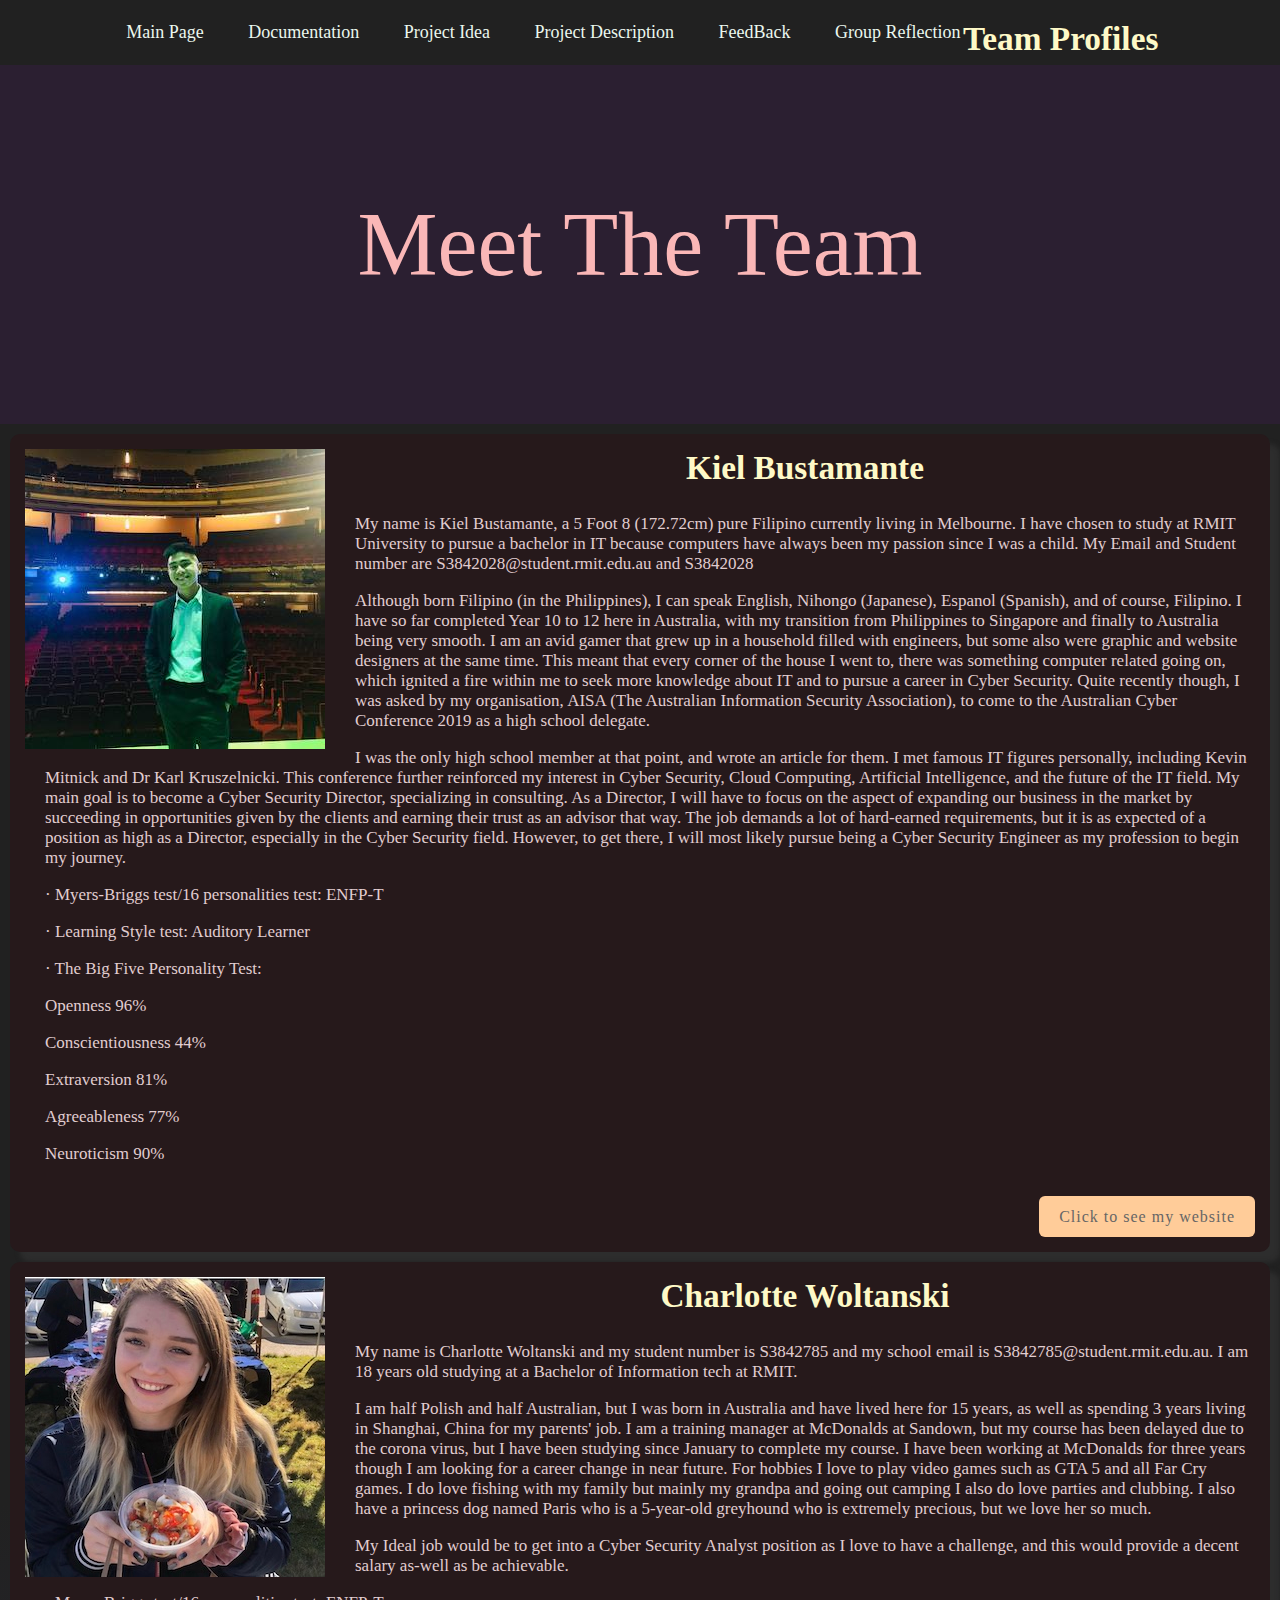
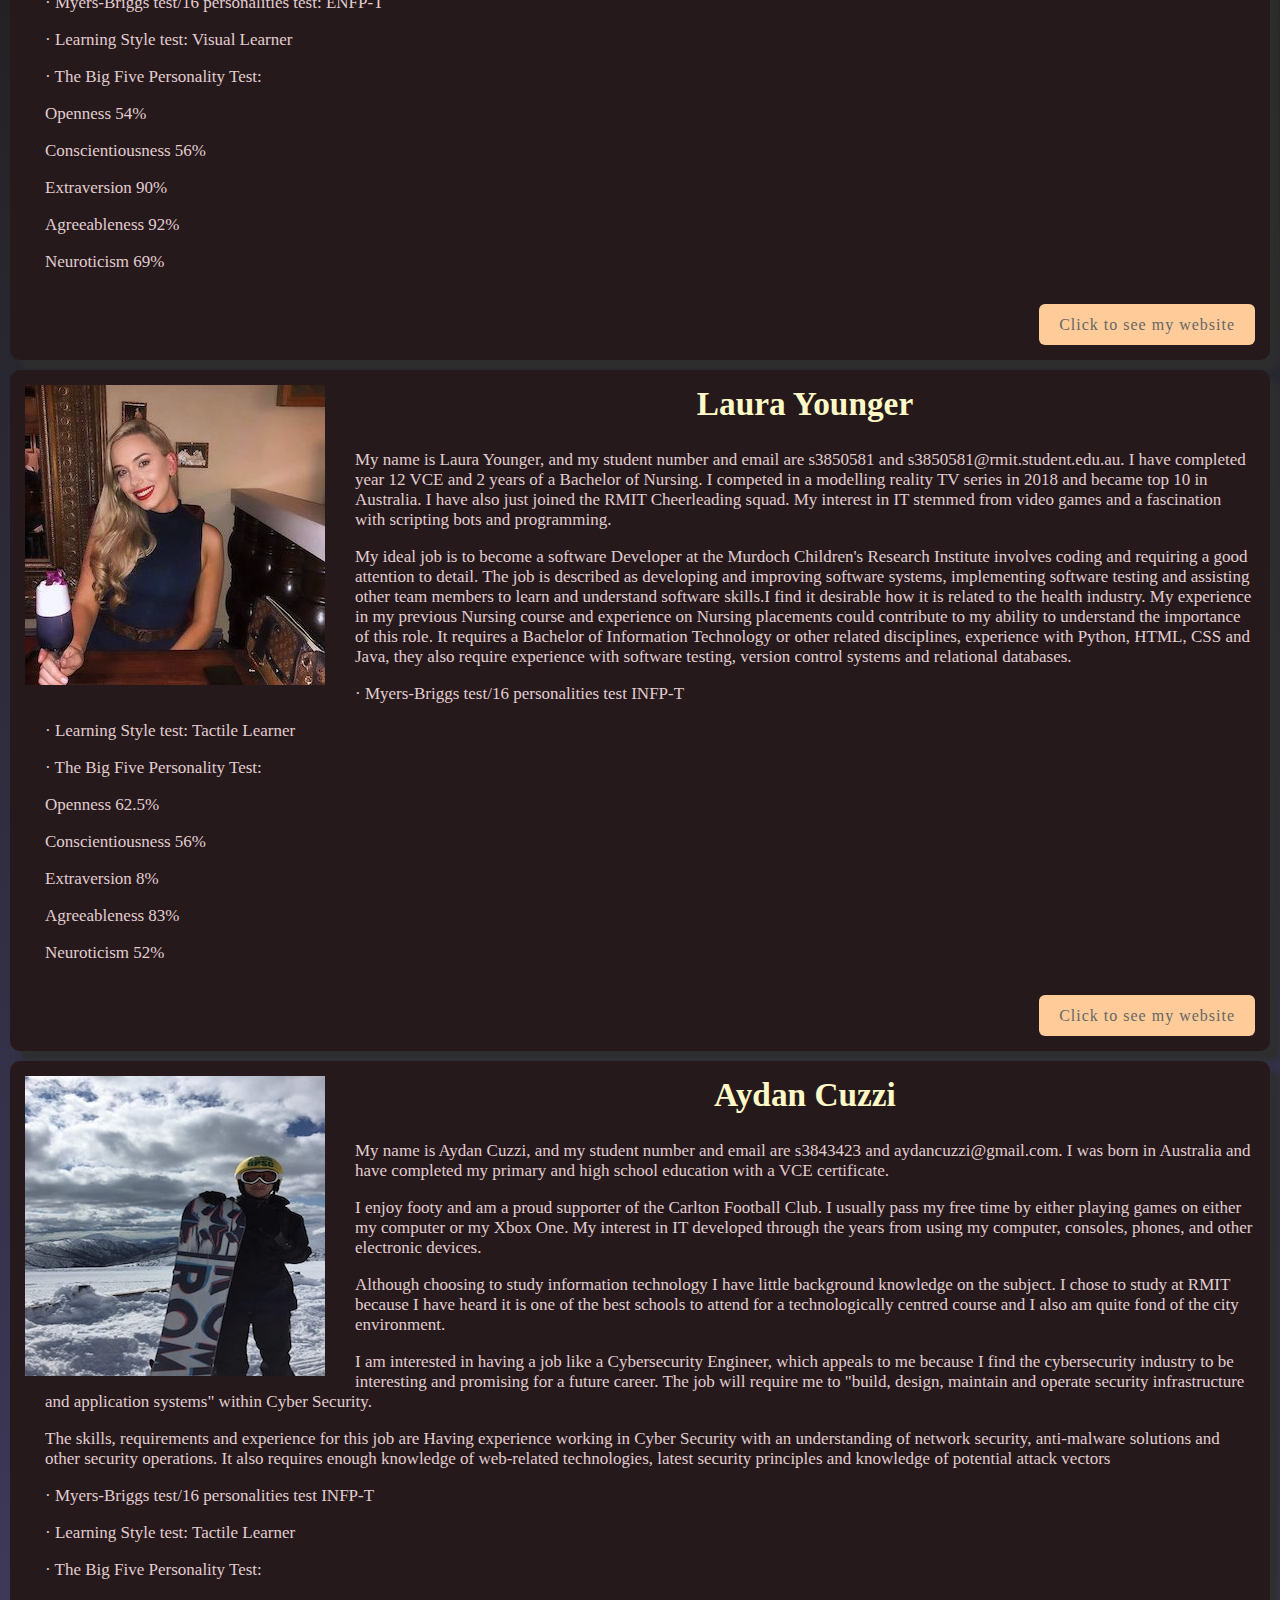
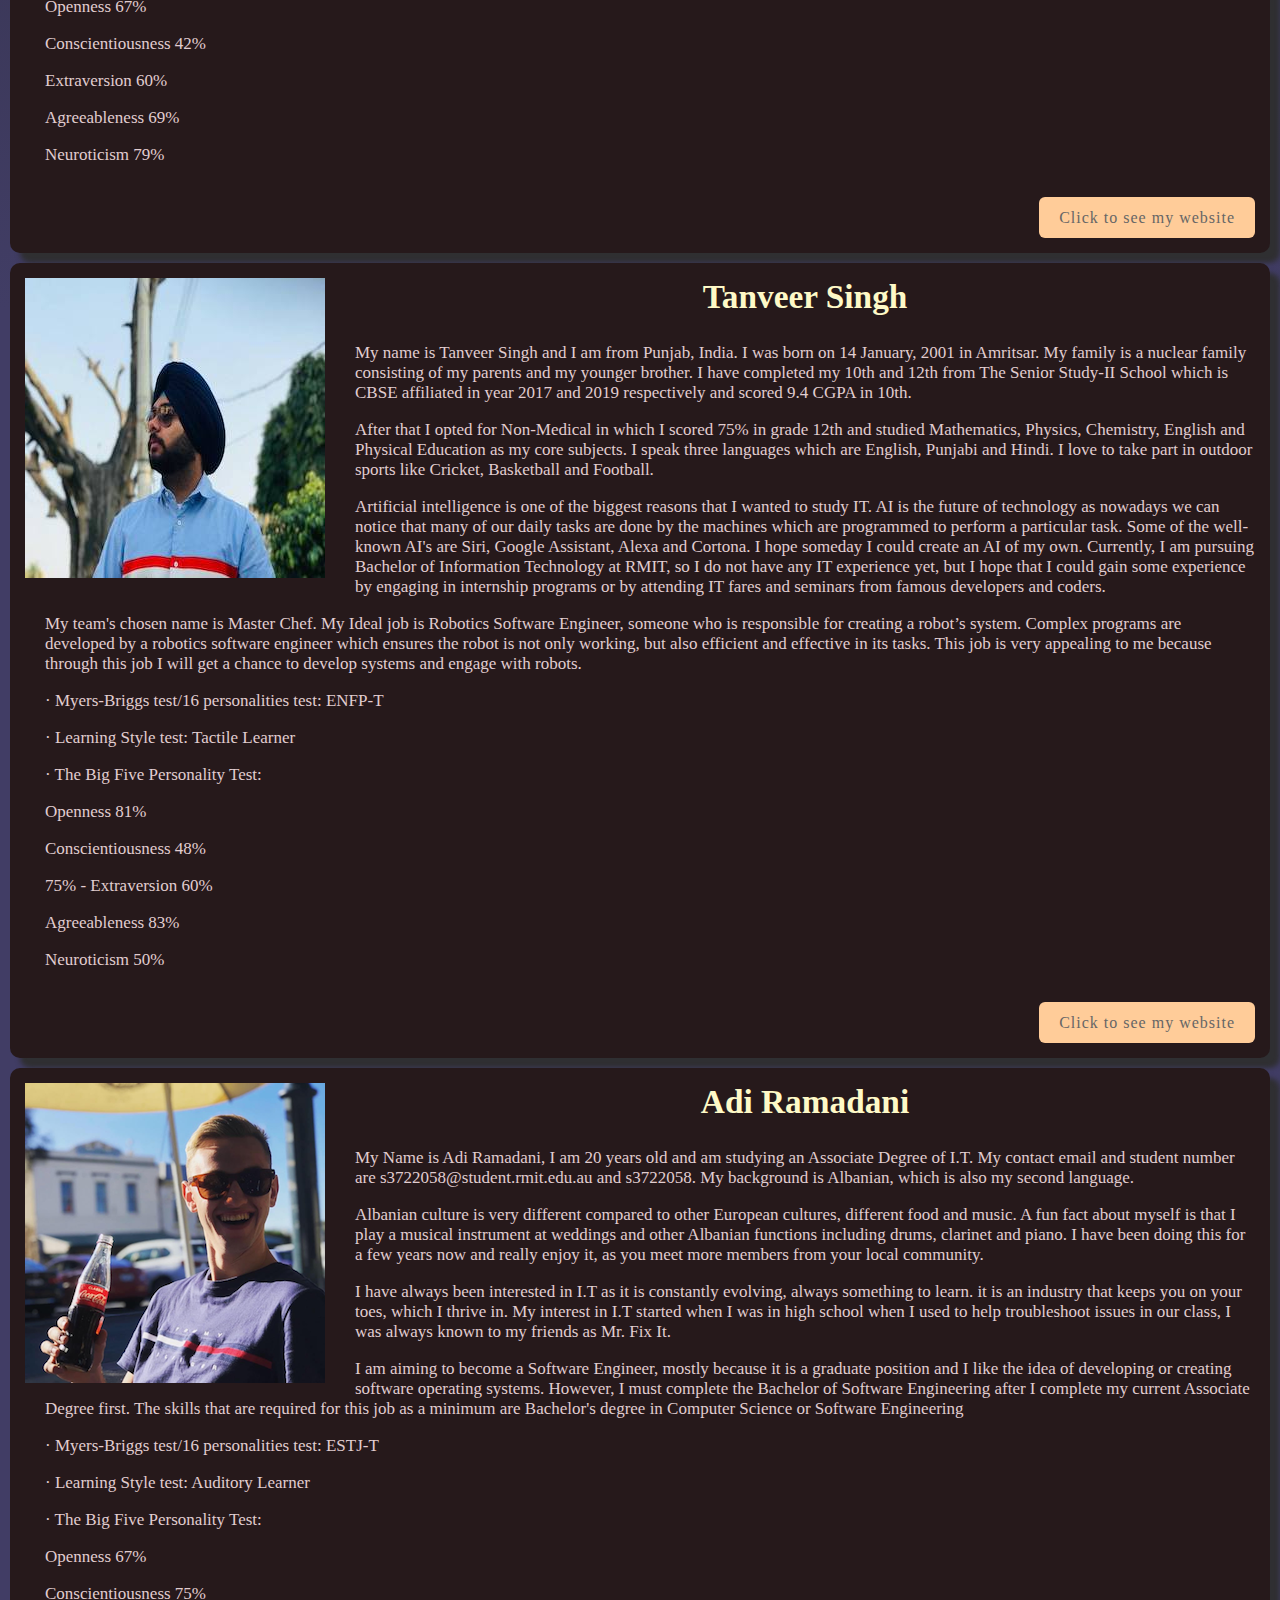
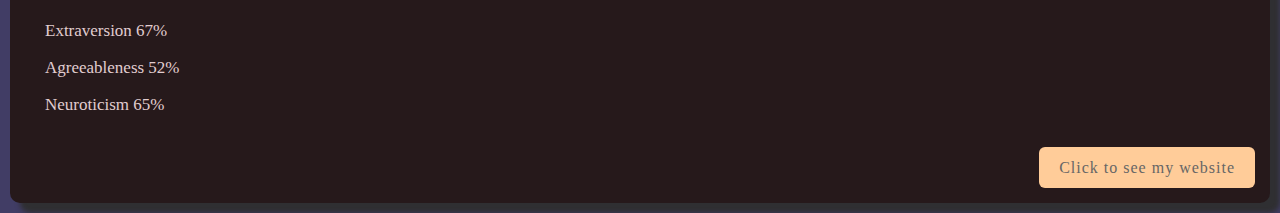
<file: team profiles.html>
<!DOCTYPE html>
<html>
<head>
<title>The IT World</title>
<meta name="viewport" content="width=device-width, initial-scale=1">
<link rel="stylesheet" type="text/css" href="teamsIndustry.css">
</head>
<body>
    <div id="header" class="container">
        <div id="groupname">
            <h1><a href="team profiles.html">Team Profiles</a></h1>
        </div>
        <div id="menu">
            <ul>
                <li><a href="index.html">Main Page</a></li>
                <li><a href="Documentation.html">Documentation</a></li>
                <li><a href="project idea.html">Project Idea</a></li>
                <li><a href="project description.html">Project Description</a></li>
                <li><a href="feedback.html" >FeedBack</a></li>
                <li><a href="group reflection.html"> Group Reflection</a></li>
            </ul>
        </div>
    </div>
    <div class= "banner3"> Meet The Team  </div>
     

<div class="PROFILEBODY">
    <div class="Profile">
     
      <div class="CardContent">
        <div class="Cardimg">
            <img src="Kiel.jpg">
        </div>
      
             <div class="About">
               <h1> Kiel Bustamante </h1> 
               
               <p>My name is Kiel Bustamante, a 5 Foot 8 (172.72cm) pure Filipino currently living in Melbourne. I have chosen to study at RMIT University to pursue a bachelor in IT because computers have always been my passion since I was a child. My Email and Student number are S3842028@student.rmit.edu.au and S3842028</p> 
               <p>Although born Filipino (in the Philippines), I can speak English, Nihongo (Japanese), Espanol (Spanish), and of course, Filipino. I have so far completed Year 10 to 12 here in Australia, with my transition from Philippines to Singapore and finally to Australia being very smooth. I am an avid gamer that grew up in a household filled with engineers, but some also were graphic and website designers at the same time. This meant that every corner of the house I went to, there was something computer related going on, which ignited a fire within me to seek more knowledge about IT and to pursue a career in Cyber Security. Quite recently though, I was asked by my organisation, AISA (The Australian Information Security Association), to come to the Australian Cyber Conference 2019 as a high school delegate. </p>
               <p>I was the only high school member at that point, and wrote an article for them. I met famous IT figures personally, including Kevin Mitnick and Dr Karl Kruszelnicki. This conference further reinforced my interest in Cyber Security, Cloud Computing, Artificial Intelligence, and the future of the IT field. My main goal is to become a Cyber Security Director, specializing in consulting. As a Director, I will have to focus on the aspect of expanding our business in the market by succeeding in opportunities given by the clients and earning their trust as an advisor that way. The job demands a lot of hard-earned requirements, but it is as expected of a position as high as a Director, especially in the Cyber Security field. However, to get there, I will most likely pursue being a Cyber Security Engineer as my profession to begin my journey. </p>
               

               <p>· Myers-Briggs test/16 personalities test: ENFP-T </p>
               <p>· Learning Style test: Auditory Learner</p>
                <p>· The Big Five Personality Test:</p>
                   <p>Openness 96% </p> <p> Conscientiousness 44%</p><p> Extraversion 81%</p> <p> Agreeableness 77% </p> <p>Neuroticism 90%</p>
                   
                </div>
                <a href="https://s3842028.s3.amazonaws.com/kiel.html" class="button2">Click to see my website</a> 
          </div>      
      </div>
    </div>
      










      <div class="Profile">
     
          <div class="CardContent">
            <div class="Cardimg">
                <img src="Charlotte.jpg">
            </div>
          
                 <div class="About">
                   <h1> Charlotte Woltanski </h1> 
                   
                   <p>My name is Charlotte Woltanski and my student number is S3842785 and my school email is S3842785@student.rmit.edu.au. I am 18 years old studying at a Bachelor of Information tech at RMIT.</p> 
                   <p>I am half Polish and half Australian, but I was born in Australia and have lived here for 15 years, as well as spending 3 years living in Shanghai, China for my parents' job. I am a training manager at McDonalds at Sandown, but my course has been delayed due to the corona virus, but I have been studying since January to complete my course.  
                   I have been working at McDonalds for three years though I am looking for a career change in near future. For hobbies I love to play video games such as GTA 5 and all Far Cry games. I do love fishing with my family but mainly my grandpa and going out camping I also do love parties and clubbing. I also have a princess dog named Paris who is a 5-year-old greyhound who is extremely precious, but we love her so much.</p> <p>My Ideal job would be to get into a Cyber Security Analyst position as I love to have a challenge, and this would provide a decent salary as-well as be achievable.</p> 

                   <p>· Myers-Briggs test/16 personalities test: ENFP-T</p>
                   
                   <p>· Learning Style test: Visual Learner</p>
                   
                   <p>· The Big Five Personality Test:</p>
                   <p>Openness 54% </p> <p> Conscientiousness 56%</p><p> Extraversion 90%</p> <p> Agreeableness 92% </p> <p>Neuroticism 69%</p>
              </div>
              <a href="https://mains3842785.s3.amazonaws.com/index.html" class="button2">Click to see my website</a>  
            </div>      
          </div>

          
          <div class="Profile">
     
              <div class="CardContent">
                <div class="Cardimg">
                    <img src="Laura.jpg">
                </div>
              
                     <div class="About">
                       <h1> Laura Younger </h1> 
                       <p>My name is Laura Younger, and my student number and email are s3850581 and s3850581@rmit.student.edu.au. I have completed year 12 VCE and 2 years of a Bachelor of Nursing. I competed in a modelling reality TV series in 2018 and became top 10 in Australia.
                       I have also just joined the RMIT Cheerleading squad. My interest in IT stemmed from video games and a fascination with scripting bots and programming.</p> <p> My ideal job is to become a software Developer at the Murdoch Children's Research Institute involves coding and requiring a good attention to detail. The job is described as developing and improving software systems, implementing software testing and assisting other team members to learn and understand software skills.I find it desirable how it is related to the health industry. My experience in my previous Nursing course and experience on Nursing placements could contribute to my ability to understand the importance of this role. It requires a Bachelor of Information Technology or other related disciplines, experience with Python, HTML, CSS and Java, they also require experience with software testing, version control systems and relational databases.</P>
                        <P>· Myers-Briggs test/16 personalities test INFP-T</P>

                        <P>· Learning Style test: Tactile Learner</P>

                        <p>· The Big Five Personality Test:</p>
                        <p>Openness 62.5% </p> <p> Conscientiousness 56%</p> <p>Extraversion 8%</p> <p> Agreeableness 83% </p> <p>Neuroticism 52%</p>
                        </div>
                        <a href="https://s3850581.s3-ap-southeast-2.amazonaws.com/website-LauraYounger.html" class="button2">Click to see my website</a> 
                    </div>      
              </div>






              <div class="Profile">
     
                  <div class="CardContent">
                    <div class="Cardimg">
                        <img src="Aydan.jpg">
                    </div>
                  
                         <div class="About">
                           <h1> Aydan Cuzzi </h1> 
                           
                           <p>My name is Aydan Cuzzi, and my student number and email are s3843423 and aydancuzzi@gmail.com. I was born in Australia and have completed my primary and high school education with a VCE certificate.</p> 
                           <P>I enjoy footy and am a proud supporter of the Carlton Football Club. I usually pass my free time by either playing games on either my computer or my Xbox One. My interest in IT developed through the years from using my computer, consoles, phones, and other electronic devices.</P> 
                           <p>Although choosing to study information technology I have little background knowledge on the subject. I chose to study at RMIT because I have heard it is one of the best schools to attend for a technologically centred course and I also am quite fond of the city environment.</p> 
                           <p>I am interested in having a job like a Cybersecurity Engineer, which appeals to me because I find the cybersecurity industry to be interesting and promising for a future career. The job will require me to "build, design, maintain and operate security infrastructure and application systems" within Cyber Security.</p> 
                           <p>The skills, requirements and experience for this job are Having experience working in Cyber Security with an understanding of network security, anti-malware solutions and other security operations. It also requires enough knowledge of web-related technologies, latest security principles and knowledge of potential attack vectors</p>

                           <p> · Myers-Briggs test/16 personalities test INFP-T</p>

                           <p> · Learning Style test: Tactile Learner</p>

                           <p>· The Big Five Personality Test:</p>
                           <p>Openness 67% </p> <p>Conscientiousness 42%</p> <p>Extraversion 60%</p> <p> Agreeableness 69% </p> <p>Neuroticism 79%</p>
                          </div>
                          <a href="https://aydans3843423.s3.amazonaws.com/it+profile.html" class="button2">Click to see my website</a> 
                        </div>      
                  </div>
                  
                  
                  
                  <div class="Profile">
     
                      <div class="CardContent">
                        <div class="Cardimg">
                            <img src="Tanveer.jpg">
                        </div>
                      
                             <div class="About">
                               <h1> Tanveer Singh </h1> 
                               
                               <p>My name is Tanveer Singh and I am from Punjab, India. I was born on 14 January, 2001 in Amritsar. My family is a nuclear family consisting of my parents and my younger brother. I have completed my 10th and 12th from The Senior Study-II School which is CBSE affiliated in year 2017 and 2019 respectively and scored 9.4 CGPA in 10th.</p> 
                               <p>After that I opted for Non-Medical in which I scored 75% in grade 12th and studied Mathematics, Physics, Chemistry, English and Physical Education as my core subjects. I speak three languages which are English, Punjabi and Hindi. I love to take part in outdoor sports like Cricket, Basketball and Football.</p> 
                               <p>Artificial intelligence is one of the biggest reasons that I wanted to study IT. AI is the future of technology as nowadays we can notice that many of our daily tasks are done by the machines which are programmed to perform a particular task. Some of the well-known AI's are Siri, Google Assistant, Alexa and Cortona. I hope someday I could create an AI of my own. Currently, I am pursuing Bachelor of Information Technology at RMIT, so I do not have any IT experience yet, but I hope that I could gain some experience by engaging in internship programs or by attending IT fares and seminars from famous developers and coders.</p> 
                               <p>My team's chosen name is Master Chef. My Ideal job is Robotics Software Engineer, someone who is responsible for creating a robot’s system. Complex programs are developed by a robotics software engineer which ensures the robot is not only working, but also efficient and effective in its tasks. This job is very appealing to me because through this job I will get a chance to develop systems and engage with robots.</p>

                               <p>· Myers-Briggs test/16 personalities test: ENFP-T</p>
                               
                               <p>· Learning Style test: Tactile Learner</p>
                               
                               <p>· The Big Five Personality Test:</p>
                               <p>Openness 81% </p><p>Conscientiousness 48%</p> <p> 75% - Extraversion 60%</p> <p> Agreeableness 83% </p> <p>Neuroticism 50%</p>
                              </div>
                              <a href="https://s3821510.s3.amazonaws.com/s3821510/index.htm" class="button2">Click to see my website</a> 
                            </div>      
                      </div>
                  

                         
                  <div class="Profile">
     
                      <div class="CardContent">
                        <div class="Cardimg">
                            <img src="Adi.png">
                        </div>
                      
                             <div class="About">
                               <h1> Adi Ramadani </h1> 
                               
                               <p>My Name is Adi Ramadani, I am 20 years old and am studying an Associate Degree of I.T. My contact email and student number are s3722058@student.rmit.edu.au and s3722058. My background is Albanian, which is also my second language.</p> 
                               <p>Albanian culture is very different compared to other European cultures, different food and music. A fun fact about myself is that I play a musical instrument at weddings and other Albanian functions including drums, clarinet and piano. I have been doing this for a few years now and really enjoy it, as you meet more members from your local community.</p> 
                               <p>I have always been interested in I.T as it is constantly evolving, always something to learn. it is an industry that keeps you on your toes, which I thrive in. My interest in I.T started when I was in high school when I used to help troubleshoot issues in our class, I was always known to my friends as Mr. Fix It.</p> 
                               <p>I am aiming to become a Software Engineer, mostly because it is a graduate position and I like the idea of developing or creating software operating systems. However, I must complete the Bachelor of Software Engineering after I complete my current Associate Degree first. The skills that are required for this job as a minimum are Bachelor's degree in Computer Science or Software Engineering</p>

                               <p>· Myers-Briggs test/16 personalities test: ESTJ-T</p>
                               
                               <p>· Learning Style test: Auditory Learner</p>
                               
                               <p>· The Big Five Personality Test:</p>
                               <p>Openness 67% </p> <p>Conscientiousness 75%</p> <p>Extraversion 67%</p> <p> Agreeableness 52% </p> <p>Neuroticism 65%</p>

                              </div>
                              <a href="http://s3722058.s3-website-us-east-1.amazonaws.com/index.html" class="button2">Click to see my website</a> 
                            </div>      
                      </div>
                    </div>
                  
              
                  
                  
                  
                  
                  
                  
</body>
</html>



</body>
</html>
</file>
<file: index.css>
/* Text and body */
body{
    margin: 0px;
    padding: 0px;
    background-image:linear-gradient( #212121 30%, #413d65 70%);
    font-family: "Times New Roman", Times, serif;
    font-size: 15pt;
    color: #d1d7e0;
}
h1{
    margin: 0px;
    padding: 0px;
    font-size: 25pt;
    color: #fef9c7;
    
    text-align: center; 
    padding-bottom: 4%;
    padding-left: 15%;
}
h2 {
    color: #bdb7b7;
    font-size: 25px;
    margin: 5px;
    text-align: center;
}

h6{
    margin: 0px;
    padding-top: 40px;
    font-size: 25pt;
    color: #fef9c7;
    
    text-align: center; 
    padding-bottom: 4%;
    padding-left: 15%;

}

#text  {
}
#text p {
    padding: 5px 55px;
    font-size: 14pt;  
}
    
#text h2{
    
    text-align: center;
    font-size: 18px;
    color: #C5c6c7;
    text-decoration: none;
}
#text h1 {
    
        margin: 2px;
        padding: 0px;
        font-size: 25pt;
        color: #fef9c7;
        position: relative;
        padding-top: 30px;
        text-align: left; 
}

#text h5{
    margin: 2px;
    padding: 0px;
    font-size: 25pt;
    color: #fef9c7;
    position: relative;
    padding-top: 30px;
    border-top: 8px solid #C2C0C0 ;
    text-align: center;
}






/* Containers */
#header{
    position: relative;
}

.border{
      overflow: hidden;
      padding-top: 30px;
      border-top: 1px solid #C2C0C0 ;
      padding-bottom: 50px;
      border-bottom: 1px solid #C2C0C0 ;
}

.container{
    overflow: hidden;
    margin: 0em auto;
    width: 90%;
}



.banner {
    background-color: #2b1f31;
    background-position: top left;
    font-size: 65pt;
    color: #fab7b7;
        padding: 10%;
        position: relative;
        text-align: center; 
}

/* Group name */
#groupname{
    position: absolute;
    top: 20px;
    right: 0;
    padding-right: 5%;
    
}

#groupname a{
    text-decoration: none;
    color: #fef9c7;
}




/* image */
image {
    display: inline-block;
    border: 1px solid #C2C0C0 ;
}
.image-size
    {
         width: 120%;
        margin: 0 0 5px 0;
    }


/* Resposnsive navigation bar */
@media only screen and (max-width:1150px){
    ul {
        flex-direction: column;
        padding-top: 60px;
    }
    li, a{
     margin: 0;
     color: #ebf7ee ;
     display: block;
    }
    a:hover{
        text-decoration: underline;
    }
  
    #groupname {
        padding-right: 40%;
    }
    .image-size
    {
         width: 70%;
    }
    }
    
    
    /* Nav bar */
    ul {
        margin: 0;
        padding: 10;;
        display: flex;
     
    }

    
    li{
        list-style-type: none;
        margin: 2%;
        font-size: 18px;
        right: 0cm;
        
    }
    a {
        text-decoration: none; 
        right: 0;
        color: #ebf7ee ;
    
    }
    a:hover{
        text-decoration: underline;
    }
    nav {
        overflow: hidden;
        margin: 0em auto;
        width: 100%;
    }


#menu{
    position: absolute;
    top: 30px;
    right: 0;
}
@media screen and (min-width: 1150px) {
    #menu  {
      float: none;
      display: block;
      text-align: left;
    }

/* I refernced https://all-free-download.com/free-website-templates/download/amaryllis_2554.html */

#placement
{
    overflow: hidden;
    font-family: "Times New Roman", Times, serif;
    border-top: 1px solid #C2C0C0 ;
    padding-bottom: 2%;
    
}

#placement p
{
    padding-left: 15%;
   
    text-align: center;
    color: #C5c6c7;
}

#placement h3
{
    padding-left: 30%;
    display: inline-block;
    font-size: 18px;
    color: #E98074 ;
}



.column1, .column2, .column3
{
    float: left;
    margin: 6.2%;
    width: 20.5%;
}
</file>
<file: Feedback.css>
/* Body and Text */
body{
    font-family: "Times New Roman", Times, serif;
    margin: 0px;
    padding: 0px;
    background-image: url(Background.jpg);
    font-size: 13.5pt;
    color: #d1d7e0;
}



#text  {  
}

#text p {
    overflow: hidden;
    margin: 50px;
    border-bottom: 1px solid #C2C0C0 ;
    text-align: left ;
    
        font-size: 14pt;
        color: black;
        padding-bottom: 1%;
}
   
#text h1{
    margin: 0px;
    padding: 0px;
    font-size: 45pt;
    color: #E98074;
    position: relative;
    text-align: center;	   
}
#text h2 {

    margin: 50px;
    padding-top: 0%;
    font-size: 20pt;
    color: #473e3d;
    text-align: left ;
}


#text h3{
    margin: 2px;
    padding: 0px;
    font-size: 25pt;
    color: #473e3d;
    position: relative;
    padding-top: 30px;
border-top: 1px solid #C2C0C0 ;
}

#text h4{
    color: #919191;
    margin: 5px;
    padding: 0px;
}


/* Containers */
.container{
    overflow: hidden;
    margin: 0em auto;
    width: 90%;
}


#header{
    position: relative;
}


.banner {
    background-color: #dddddd;
    height: 100%;
    margin: 0px 100px 0px 100px;
		position: relative;
        text-align: center;	
}

.block {
    height: 100%;
    margin: 0px 100px 0px 100px;
		position: relative;
        
}

/* Group name */
#groupname{
    position: absolute;
    right: 0;
    padding-right: 5%;
    
}

#groupname a{
    text-decoration: none;
    color: #fef9c7;
}




/* Resposnsive navigation bar */
@media only screen and (max-width:1150px){
    ul {
        flex-direction: column;
        padding-top: 60px;
    }
    li, a{
     margin: 0;
     color: #ebf7ee ;
     display: block;
    }
    a:hover{
        text-decoration: underline;
    }
  
    #groupname {
        padding-right: 20%;
    }
    }
    
    
    /* Nav bar */
    ul {
        margin: 0;
        padding: 10;;
        display: flex;
     
    }
    
    
    li{
        list-style-type: none;
        margin: 2%;
        font-size: 18px;
        right: 0cm;
        
    }
    a {
        text-decoration: none; 
        right: 0;
        color: #ebf7ee ;
    
    }
    a:hover{
        text-decoration: underline;
    }
    nav {
        overflow: hidden;
        margin: 0em auto;
        width: 100%;
    }
</file>
<file: GroupIdea.css>
/* text */


body{
    margin: 0px;
    padding: 0px;
    background-image:linear-gradient( #212121 30%, #413d65 70%);
    font-family: "Times New Roman", Times, serif;
    font-size: 13.5pt;
    color: #d1d7e0;
}
h1{
    margin: 0px;
    padding: 0px;
    font-size: 25pt;
    color: #E98074;
    position: relative;
        text-align: center;	
        padding-bottom: 10px;
}


#text  {

}
#text p {
    padding: 5px 55px;
    letter-spacing: 1px;
    text-align: center;
    font-size: 14pt;
    text-decoration: none;
    

}
#text h3{
    margin: 2px;
    padding: 0px;
    font-size: 25pt;
    color: #fef9c7;
    position: relative;
    padding-top: 30px;
    border-top: 1px solid #C2C0C0 ;
    text-align: center;
}
#text h4{
    color: #f4efd3;
    text-align: center;
    font-size: 20px;
    margin: 20px;
    padding: 0px;
}


/* Container */
.border{
      overflow: hidden;
      padding-top: 30px;
      border-top: 1px solid #C2C0C0 ;
      padding-bottom: 50px;
      border-bottom: 1px solid #C2C0C0 ;
}



.container{
    overflow: hidden;
    margin: 0em auto;
    width: 90%;
}



#header{
    position: relative;
}

.banner {
    background-color: #2b1f31;
    background-position: top left;
    font-size: 30pt;
    color: #fab7b7;
        padding: 6%;
        position: relative;
        text-align: center; 
}




/* Group name */
#groupname{
    position: absolute;
    top: 20px;
    right: 0; 
    padding-right: 5%;
    
}

#groupname a{
    text-decoration: none;
    color: #fef9c7;
}




/* image */
image {
    display: inline-block;
    border: 1px solid #C2C0C0 ;
}
.image-size
    {
         width: 120%;
        margin: 0 0 5px 0;
    }


/* Resposnsive navigation bar */
@media only screen and (max-width:1150px){
    ul {
        flex-direction: column;
        padding-top: 60px;
    }
    li, a{
     margin: 0;
     color: #ebf7ee ;
     display: block;
    }
    a:hover{
        text-decoration: underline;
    }
  
    #groupname {
        padding-right: 40%;
    }
    }
    
    
    /* Nav bar */
    ul {
        margin: 0;
        padding: 10;;
        display: flex;
     
    }
    
    
    li{
        list-style-type: none;
        margin: 2%;
        font-size: 18px;
        right: 0cm;
        
    }
    a {
        text-decoration: none; 
        right: 0;
        color: #ebf7ee ;
    
    }
    a:hover{
        text-decoration: underline;
    }
    nav {
        overflow: hidden;
        margin: 0em auto;
        width: 100%;
    }


#menu{
    position: absolute;
    top: 30px;
    right: 0;
}
@media screen and (min-width: 1150px) {
    #menu  {
      float: none;
      display: block;
      text-align: left;
    }
</file>
<file: teamsIndustry.css>
body{
    margin: 0px;
    padding: 0px;
    background-image:linear-gradient( #212121 30%, #413d65 70%);
    font-family: "Times New Roman", Times, serif;
    font-size: 13.5pt;
    color:#e1cdd0;
    ;
}
h1{
    margin: 0px;
    padding: 0px;
    font-size: 25pt;
    color: #fef9c7;
    position: relative;
        text-align: center;	
        padding-bottom: 10px;
}


/* image */
image {
    display: inline-block;
    border: 1px solid #C2C0C0 ;
}
.image-size
    {
         width: 120%;
        margin: 0 0 5px 0;
    }


/* Resposnsive navigation bar */
@media only screen and (max-width:1150px){
    ul {
        flex-direction: column;
        padding-top: 60px;
    }
    li, a{
     margin: 0;
     color: #ebf7ee ;
     display: block;
    }
    a:hover{
        text-decoration: underline;
    }
  
    #groupname {
        padding-right: 40%;
    }
    }
    
    
    /* Nav bar */
    ul {
        margin: 0;
        padding: 10;;
        display: flex;
     
    }
    
    
    
    li{
        list-style-type: none;
        margin: 2%;
        font-size: 18px;
        right: 0cm;
        
    }
    a {
        text-decoration: none; 
        right: 0;
        color: #ebf7ee ;
    
    }
    a:hover{
        text-decoration: underline;
    }
    nav {
        overflow: hidden;
        margin: 0em auto;
        width: 100%;
    }





#contentbox {
    margin-left: 200px;
    padding: 1px 25px;
    height: 1000px;
    margin-left: 0;
     text-align: center;
  }
  #contentbox h3{
    margin: 5px;
    font-size: 25pt;
    color: #E98074;
    position: relative;
    padding-top: 30px;
  }


#text  {

}
#text p {
    padding: 5px 55px;
    font-size: 14pt;
    text-decoration: none;
    

}
#text h3{
    margin: 2px;
    padding: 0px;
    font-size: 25pt;
    color: #ed998f;
    position: relative;
    padding-top: 30px;
    border-bottom: 1px solid #C2C0C0 ;
}
#text h4{
    color: #919191;
    margin: 5px;
    padding: 0px;
}
.border{
      overflow: hidden;
      padding-top: 30px;
      border-top: 1px solid #C2C0C0 ;
      padding-bottom: 50px;
      border-bottom: 1px solid #C2C0C0 ;
}



.container{
    overflow: hidden;
    margin: 0em auto;
    width: 90%;
}

.container2{
    overflow: hidden;
    margin: 0em auto;
    width: 1200px;
}


#header{
    position: relative;
}

/* Group name */
#groupname{
    position: absolute;
    top: 20px;
    right: 0;
    padding-right: 5%;
    
}

#groupname a{
    text-decoration: none;
    color: #fef9c7;
}
.button2
	{
        display: inline-block;
        border-radius:6px;
		margin-top: 15px;
		padding: 8px 20px;
		background: #ffcc99;
		line-height: 25px;
		letter-spacing: 1px;
		text-decoration: none;
		font-size: 16px;
        color: #666666;
        float: right;
      
	   
	}



.banner3 {
   
    background-color: #2b1f31;
    background-position: top left;
    font-size: 90px;
    color: #fab7b7;
		padding: 10%;
		position: relative;
        text-align: center;	
      

         
}



.Team
{
    display: flex;
    justify-content: center;
    align-items: center;
    min-height: 100vh;
        
}


.container2
{
position: relative;
width: 1000px;
display: flex;
justify-content: space-between;
align-items: center;
flex-wrap: wrap;
}
.container2 .CardContent
{
    position: relative;
    max-width: 450px;
    background: #0f0909;
    margin: 10px;
    padding: 15px;
    display: flex;
}

.Profile
{
    position: relative;
    max-width: 98%;
    background: #26191b;
    margin: 10px;
    padding: 15px;
 
    display: flex;
   
    box-shadow: 10px 10px 5px 0px rgba(46, 46, 46, 0.932);
    border-radius: 10px;

}


.Profile .Cardimg
{
    float: left;
    max-width: 28%;
    padding-right: 30px;
    
}





.Cardimg img
{   
    max-width: 100%;
}

.Profile .CardContent .About
{
    
    margin-left: 20px;
}

#testh1
{
    color: #e1cdd0;
}



.About 
{
    color: #e1cdd0;
}

.About
{
    font-size: 0.45cm;
}
</file>
<file: Main.css>
body{
    margin: 0px;
    padding: 0px;
    background-color: #9E5A63;
    font-family: "Times New Roman", Times, serif;
    font-size: 13.5pt;
    color: #d1d7e0;
}
h1{
    margin: 0px;
    padding: 0px;
    font-family: "Times New Roman", Times, serif;
    font-size: 25pt;
    color: #E98074;
    position: relative;
        text-align: center;	
        padding-bottom: 10px;
}


#sidenav {
  
    height: 100%;
    width: 25%; 
    top: 0;
    left: 0;
    background-color: #d8bdc0;
    overflow-x: hidden;
    padding-top: 20px;
    text-align: center;
    float: left;
  }
  
  #sidenav a {
    text-align: center;
    padding-top: 0px;
    font-family: "Times New Roman", Times, serif;
    font-size: 14pt;
    text-decoration: none;
    color: black;
  }
  #sidenav p {
      padding-bottom: 15px;
  }
  #sidenav li:hover a, #sidenavli.active a, #sidenav li.active span
{}
#sidenav a:hover{
    text-decoration: underline;
}

#sidenav h2{
    margin: 0px;
    font-size: 20pt;
    color: #862525;
    position: relative;
    text-align: center;	
    
}



#contentbox {
    margin-left: 200px;
    padding: 1px 25px;
    height: 1000px;
    margin-left: 0;
     text-align: center;
  }
  #contentbox h3{
    margin: 5px;
  
    font-family: "Times New Roman", Times, serif;
    font-size: 25pt;
    color: #E98074;
    position: relative;
    padding-top: 30px;
    
    
  }


#text  {

}
#text p {
    padding: 5px 55px;
    font-family: "Times New Roman", Times, serif;
    font-size: 14pt;
    text-decoration: none;
    

}
#text h3{
    margin: 2px;
    padding: 0px;
    font-family: "Times New Roman", Times, serif;
    font-size: 25pt;
    color: #fef9c7;
    position: relative;
    padding-top: 30px;
    border-top: 1px solid #C2C0C0 ;
    text-align: center;
}
#text h4{
    color: #E98074;
    font-family: "Times New Roman", Times, serif;
    margin: 5px;
    padding: 0px;
}
.border{
      overflow: hidden;
      padding-top: 30px;
      border-top: 1px solid #C2C0C0 ;
      padding-bottom: 50px;
      border-bottom: 1px solid #C2C0C0 ;
}



.container{
    overflow: hidden;
    margin: 0em auto;
    width: 90%;
}



#header{
    font-family: "Times New Roman", Times, serif;
    position: relative;
    padding: 50px 25px;
}


#groupname{
    position: absolute;
    top: 20px;
    left: 0;
    
}

#groupname a{
    text-decoration: none;
    color: #fef9c7;
}

.banner {
    background-color: #473e3d;
    background-position: top left;
    font-family: "Times New Roman", Times, serif;
    font-size: 25pt;
    color: #d1d2d4;
		padding: 210px 0;
		position: relative;
        text-align: center;	
}

.banner2 {
    background-color: #542f34;
    background-position: top left;
    font-family: "Times New Roman", Times, serif;
    font-size: 25pt;
    color: #fef9c7;
		padding: 80px 0;
		position: relative;
        text-align: center;	

}
/* For the navigation bar, i used https://templated.co/saleable, 
to get the bar to sit on the top right hand side. I have changed the code to suit our wesbite.
I also liked the postioning of the title so i kept that */
ul {
    padding: 0;
    list-style: none;
    margin-top: 0;
    
}

#menu{
    position: absolute;
    top: 30px;
    right: 0;
}

#menu ul{
    display: inline-block;
}

#menu li{
    display: block;
    float: left;
    text-align: center;
    
}

#menu li a, #menu li span{
    padding: 10px 20px;
    text-decoration: none;
    font-weight: 400;
    color: #ebf7ee;
}

#menu li:hover a, #menu li.active a, #menu li.active span
{
}
image {
    display: inline-block;
    border: 1px solid #C2C0C0 ;
}
.image-size
	{
		display: block;
        width: 300px;
        height: 200px;
		margin: 0 0 5px 0;
	}
#menu a:hover{
    text-decoration: underline;
}
/* Till here */ 

/* I refernced https://all-free-download.com/free-website-templates/download/amaryllis_2554.html 
for the four coloums, i used it find out how to add a fourth column. */
#placement
{
    overflow: hidden;
    padding-top: 50px;
    border-top: 1px solid #C2C0C0 ;
    padding-bottom: 50px;
    
}

#placement .text
{
    font-family: "Times New Roman", Times, serif;
    color: #d1d7e0 ;
}

#placement h3
{
    display: block;
    padding-bottom: 10px;
    font-size: 18px;
    color: #E98074;
}


.column1, .column2, .column3
{
    float: left;
    margin-right: 0%;
    width: 25%;
}

.column4
{
    float: right;
    width: 25%;
}
.button
	{
        display: inline-block;
        border-radius:6px;
		margin-top: 15px;
		padding: 8px 20px;
		background: #ffcc99;
		line-height: 25px;
		letter-spacing: 1px;
		text-decoration: none;
		font-size: 16px;
        color: #666666;
      
	   
    }
</file>
